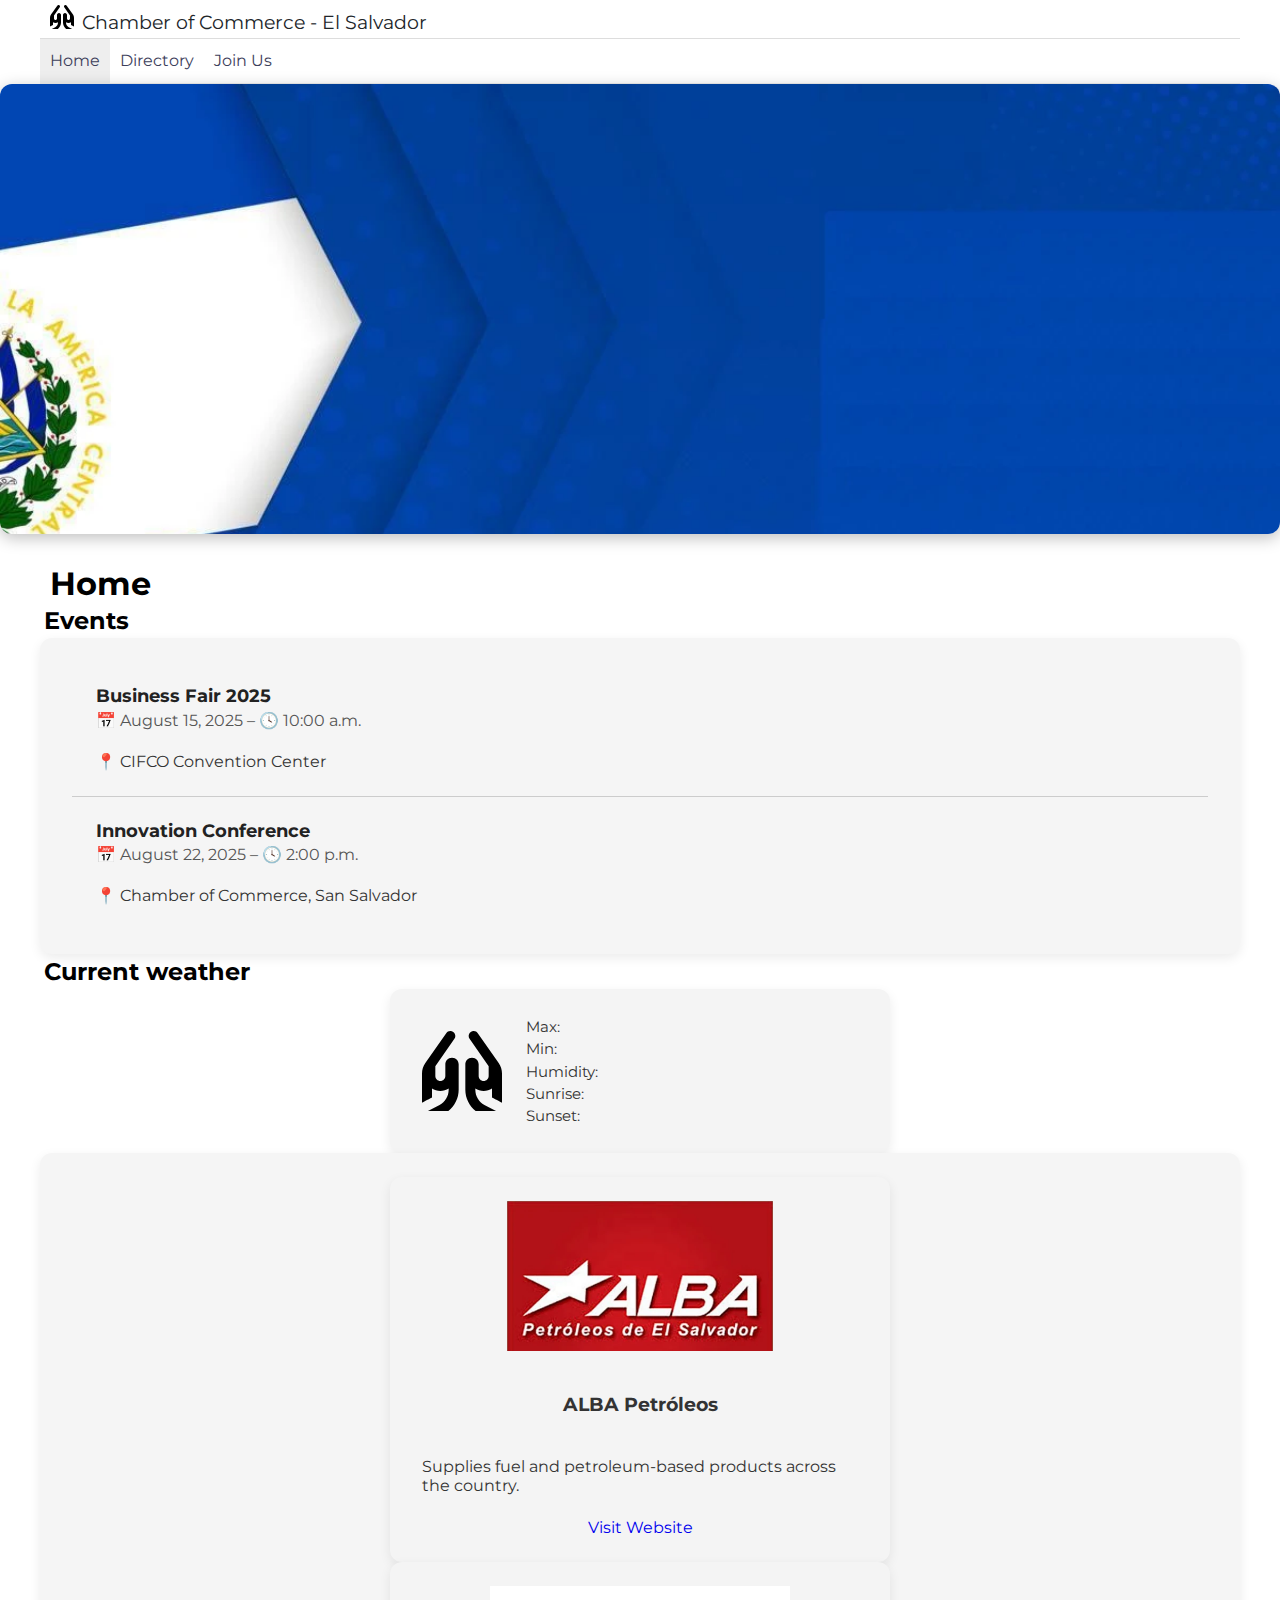
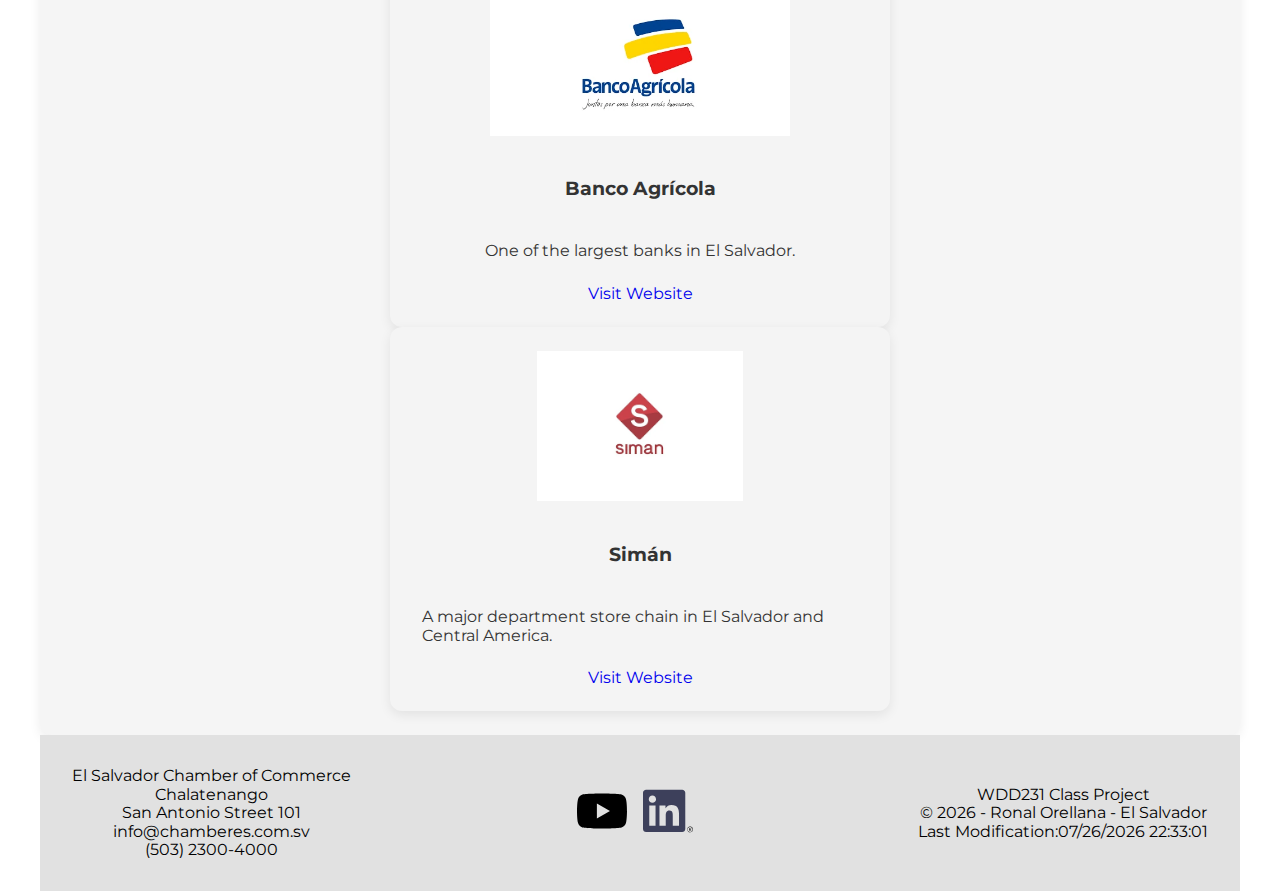
<file: chamber/index.html>
<!DOCTYPE html>
<html lang="en">

<head>
    <meta charset="UTF-8">
    <meta name="viewport" content="width=device-width, initial-scale=1.0">
    <meta property="og:title" content="El Salvador - Chamber of Commerce" />
    <meta property="og:type" content="website" />
    <meta property="og:image" content="https://rorellana-b.github.io/wdd231/chamber/images/hands.svg" />
    <meta property="og:url" content="https://rorellana-b.github.io/wdd231/chamber/directory.html" />
    <meta name="description" content="Directory Page of bussines from El Salvador, Chamber of Commerce">
    <meta name="author" content="Ronal Balmore Orellana Bonilla">
    <link rel="stylesheet" href="styles/normalice.css">
    <link rel="stylesheet" href="styles/small.css">
    <link rel="stylesheet" href="styles/large.css">
    <link rel="icon" href="images/favicon_hands.ico">
    <link rel="preconnect" href="https://fonts.googleapis.com">
    <link rel="preconnect" href="https://fonts.gstatic.com" crossorigin>
    <link href="https://fonts.googleapis.com/css2?family=Montserrat&display=swap" rel="stylesheet">
    <script defer src="scripts/navigation.js"></script>
    <script defer src="scripts/carruzel.js"></script>
    <script src="scripts/weather.js" defer></script>
    <title>Chamber of Commerce Directory Page</title>
</head>

<body>
    <header>
        <img src="images/hands.svg" alt="hands logo" class="logo" width="512" height="512">
        <span>Chamber of Commerce - El Salvador</span>
        <button id="ham-btn" class="hamburger" aria-label="Toggle Navigation"></button>
    </header>
    <nav id="nav-bar" class="navigation">
        <ul>
            <li class="current"><a href="index.html">Home</a></li>
            <li><a href="directory.html">Directory</a></li>
            <li><a href="#">Join Us</a></li>
        </ul>
    </nav>
    <div id="hero-container">
        <img src="../chamber/images/hero_1200.webp" srcset="../chamber/images/hero_480.webp 480w, 
        ../chamber/images/hero_800.webp 800w, 
        ../chamber/images/hero_1200.webp 1200w" sizes="(max-width: 480px) 480px, 
       (max-width: 800px) 800px, 
       1200px" alt="image of the flag of El Salvador" id="hero-img">
    </div>

    <main>
        <h1>Home</h1>
        <div class="grid-container">
            <div class="container">
                <h2>Events</h2>
                <ul class="event-list">
                    <li>
                        <strong>Business Fair 2025</strong><br>
                        <span>📅 August 15, 2025 – 🕓 10:00 a.m.</span><br>
                        📍 CIFCO Convention Center
                    </li>
                    <li>
                        <strong>Innovation Conference</strong><br>
                        <span>📅 August 22, 2025 – 🕓 2:00 p.m.</span><br>
                        📍 Chamber of Commerce, San Salvador
                    </li>
                </ul>
            </div>
            <div class="container">
                <h2>Current weather</h2>
                <div id="weather">
                    <img id="weather-img" src="images/hands.svg" alt="Weather icon">
                    <div>
                        <p><span id="current-temp"></span></p>
                        <p id="description-temp"></p>
                        <p>Max: <span id="high-temp"></span></p>
                        <p>Min: <span id="low-temp"></span></p>
                        <p>Humidity: <span id="humidity-temp"></span></p>
                        <p>Sunrise: <span id="sunrise-temp"></span></p>
                        <p>Sunset: <span id="sunset-temp"></span></p>
                    </div>
                </div>
            </div>
            <div class="container" id="forecast">

            </div>
        </div>
        <div id="business-container">
            <div class="carousel-container" id="carousel">
            </div>
        </div>
    </main>
    <footer>
        <div>
            <p>El Salvador Chamber of Commerce</p>
            <p>Chalatenango</p>
            <p>San Antonio Street 101</p>
            <p>info@chamberes.com.sv</p>
            <p>(503) 2300-4000</p>
        </div>
        <div class="social-icons">
            <a href="https://youtube.com" aria-label="YouTube"><img src="images/youtube.svg" alt="youtube icon"
                    width="50" height="50"></a>
            <a href="https://linkedin.com" aria-label="Likendin"><img src="images/linkedin.svg" alt="youtube icon"
                    width="50" height="50"></a>
        </div>
        <div>
            <p>WDD231 Class Project</p>
            <p id="currentyear"></p>
            <p id="lastModified">mmm</p>
        </div>
    </footer>
</body>

</html>
</file>
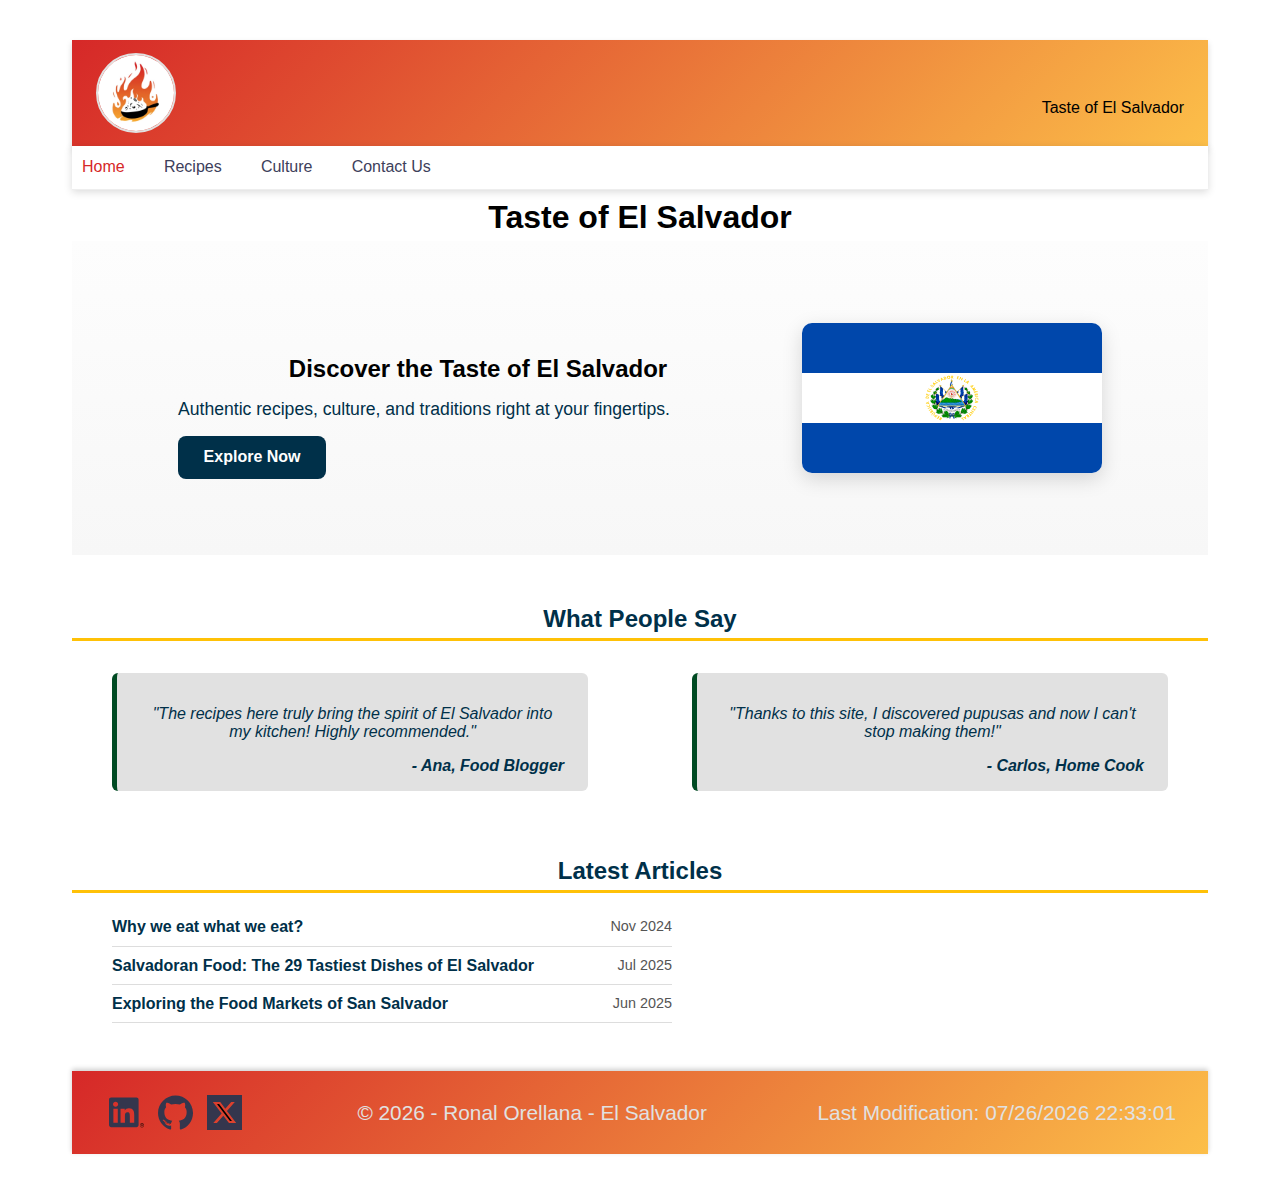
<file: finalproject/index.html>
<!DOCTYPE html>
<html lang="en">

<head>
    <meta charset="UTF-8">
    <meta property="og:title" content="Taste of El Salvador Web Site - Final Project" />
    <meta property="og:type" content="website" />
    <meta property="og:description" content="Taste of El Salvador Web Site - Final Project" />
    <meta property="og:url" content="https://ronalbalmoreorellanabonilla.github.io/wdd231/finalproject/index.html" />
    <meta property="og:image"
        content="https://ronalbalmoreorellanabonilla.github.io/wdd231/finalproject/images/food.png" />
    <meta name="viewport" content="width=device-width, initial-scale=1.0">
    <meta name="description" content="Taste of El Salvador Web Site - Final Project">
    <meta name="author" content="Ronal Balmore Orellana Bonilla">
    <link rel="preconnect" href="https://fonts.googleapis.com">
    <link rel="preconnect" href="https://fonts.gstatic.com" crossorigin>
    <link href="https://fonts.googleapis.com/css2?family=Montserrat&family=Pacifico&display=swap" rel="stylesheet">
    <link rel="icon" href="images/favicon_hands.ico">
    <link rel="stylesheet" href="styles/small.css">
    <link rel="stylesheet" href="styles/large.css">
    <script defer src="scripts/navigation.js"></script>
    <title>Taste of El Salvador Web Site - Final Project</title>
</head>

<body>
    <header>
        <img src="images/logo.webp" alt="taste logo" class="logo" width="812" height="812" loading="lazy">
        <p>Taste of El Salvador</p>
        <nav id="nav-bar" class="navigation">
            <ul>
                <li class="current"><a href="index.html">Home</a></li>
                <li><a href="recipe.html">Recipes</a></li>
                <li><a href="culture.html">Culture</a></li>
                <li><a href="contactus.html">Contact Us</a></li>
            </ul>
        </nav>
        <button id="ham-btn" class="hamburger" aria-label="Toggle Navigation"></button>
    </header>
    <main>
        <h1>Taste of El Salvador</h1>
        <section class="hero">
            <div class="hero-content">
                <h2>Discover the Taste of El Salvador</h2>
                <p>Authentic recipes, culture, and traditions right at your fingertips.</p>
                <a href="culture.html" class="btn">Explore Now</a>
            </div>
            <img src="images/salvadorean_flag.svg" alt="Salvadoran flag" class="hero-img" width="175" height="150" loading="lazy">
        </section>
        <section id="testimonials" class="section">
            <h2>What People Say</h2>
            <div class="testimonial-cards">
                <blockquote>
                    <p>"The recipes here truly bring the spirit of El Salvador into my kitchen! Highly recommended."</p>
                    <cite>- Ana, Food Blogger</cite>
                </blockquote>
                <blockquote>
                    <p>"Thanks to this site, I discovered pupusas and now I can't stop making them!"</p>
                    <cite>- Carlos, Home Cook</cite>
                </blockquote>
            </div>
        </section>
        <section id="blog" class="section">
            <h2>Latest Articles</h2>
            <ul class="blog-list">
                <li>
                    <a
                        href="https://www.elsalvador.com/entretenimiento/cultura/gastronomia-comida-salvadorena-tipica-historia/1181405/2024/">Why
                        we eat what we eat?</a>
                    <span>Nov 2024</span>
                </li>
                <li>
                    <a href="https://blog.amigofoods.com/index.php/salvadoran-food/salvadoran-food/">Salvadoran Food:
                        The 29 Tastiest Dishes of El Salvador</a>
                    <span>Jul 2025</span>
                </li>
                <li>
                    <a href="https://www.frommers.com/destinations/el-salvador/the-best-markets/">Exploring the Food
                        Markets of San Salvador</a>
                    <span>Jun 2025</span>
                </li>
            </ul>
        </section>
    </main>
    <footer>
        <div class="social">
            <a href="https://www.linkedin.com/feed/?trk=guest_homepage-basic_google-one-tap-submit" target="_blank"><img
                    src="images/linkedin.svg" alt="linkedin" width="16" height="16" loading="lazy"></a>
            <a href="https://github.com/rorellana-b/wdd231" target="_blank"><img src="images/github.svg"
                    alt="github logo" width="16" height="16" loading="lazy"></a>
            <a href="https://x.com/RonalOr64040730" target="_blank"><img src="images/twitter.svg" alt="twitter"
                    width="16" height="16" loading="lazy"></a>
        </div>
        <p id="currentyear"></p>
        <p id="lastModified"></p>
    </footer>
</body>

</html>
</file>
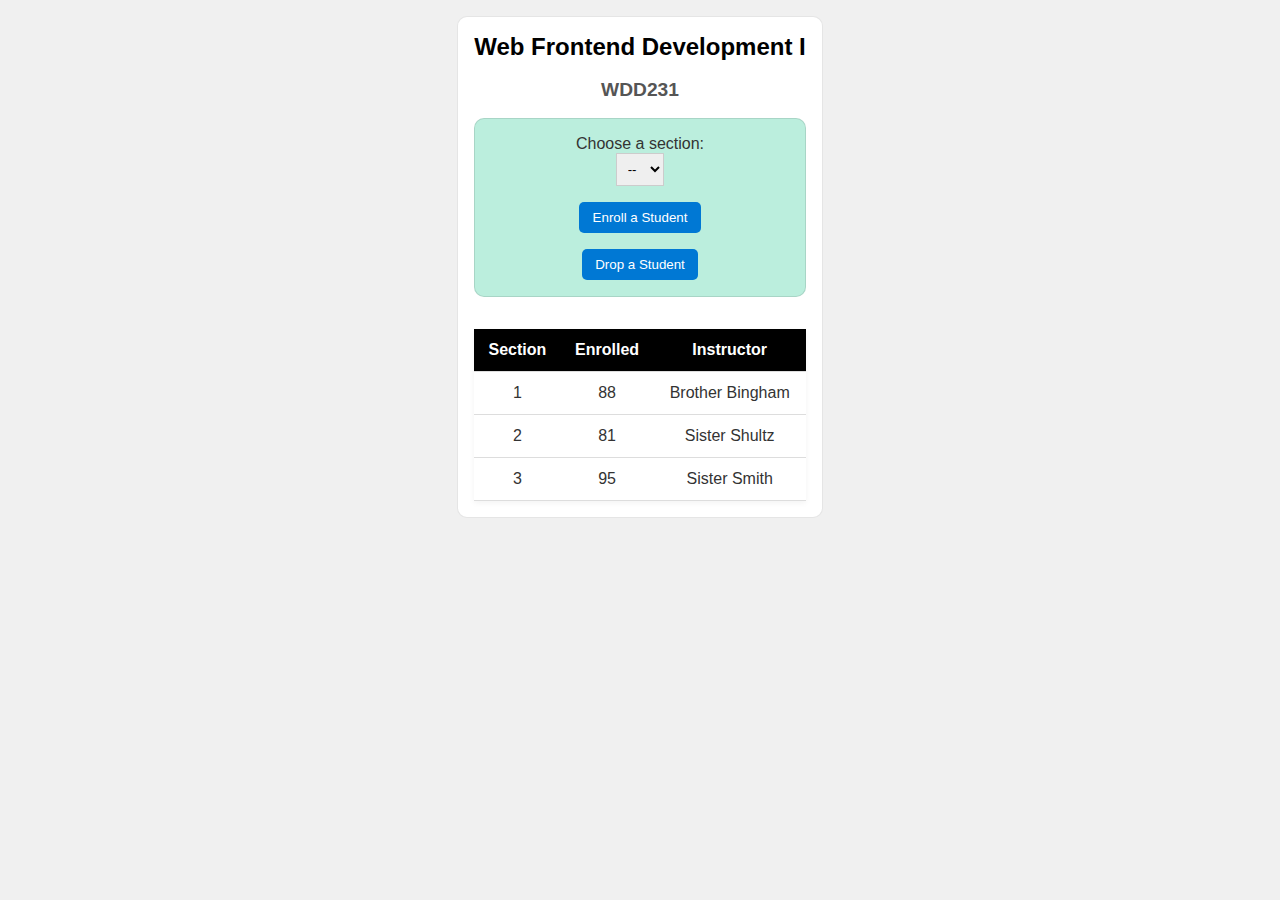
<file: modules.html>
<!DOCTYPE html>
<html lang="en">

<head>
    <meta charset="UTF-8">
    <meta name="viewport" content="width=device-width, initial-scale=1.0">
    <title>Modules Example: Course and Sections</title>
    <link rel="stylesheet" href="styles/modules.css">
    <script type="module" src="scripts/modules.mjs"></script>
</head>

<body>
    <main>
        <h1 id="courseName"></h1>
        <h2 id="courseCode"></h2>

        <div id="enrollment">
            <p>Choose a section:</p>
            <select id="sectionNumber">
                <option value="0" disabled selected>--</option>
            </select>
            <button id="enrollStudent">Enroll a Student</button>
            <button id="dropStudent">Drop a Student</button>
        </div>

        <table>
            <thead>
                <tr>
                    <th>Section</th>
                    <th>Enrolled</th>
                    <th>Instructor</th>
                </tr>
            </thead>
            <tbody id="sections"></tbody>
        </table>
    </main>
</body>

</html>
</file>
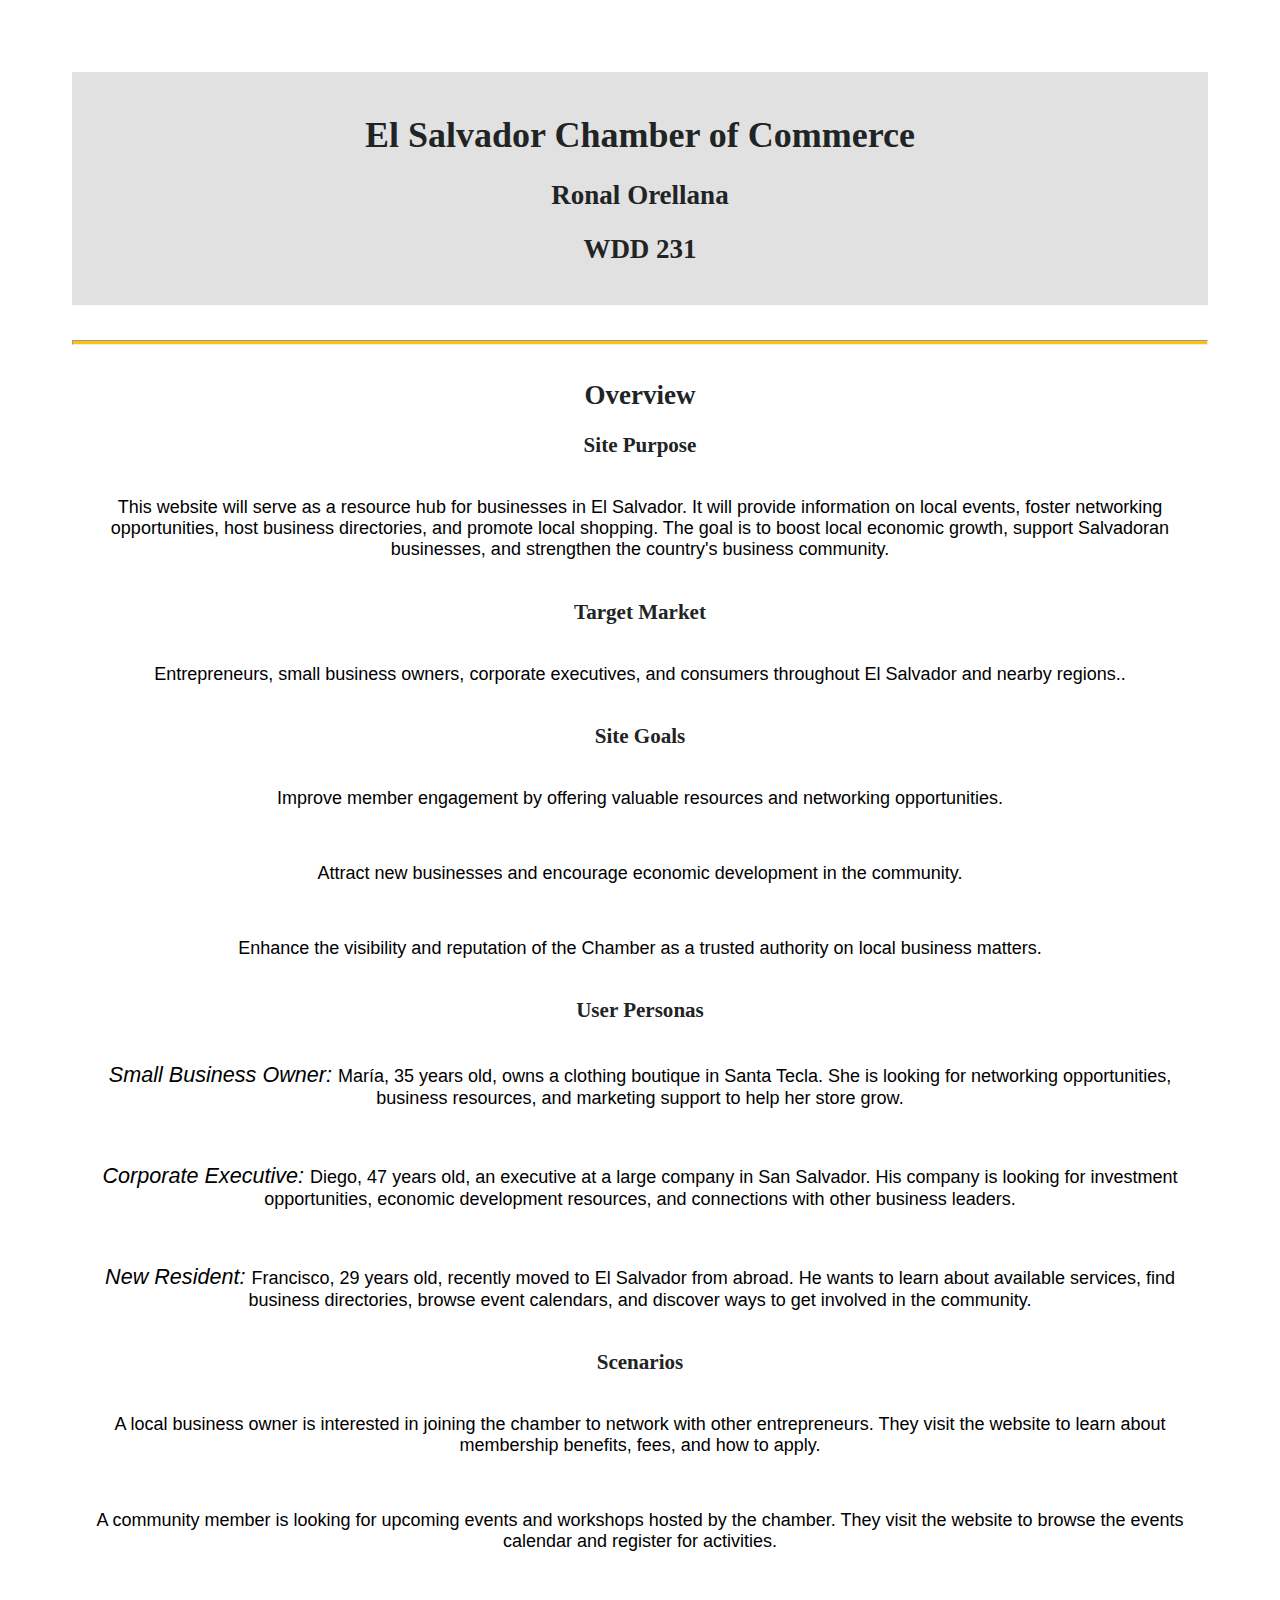
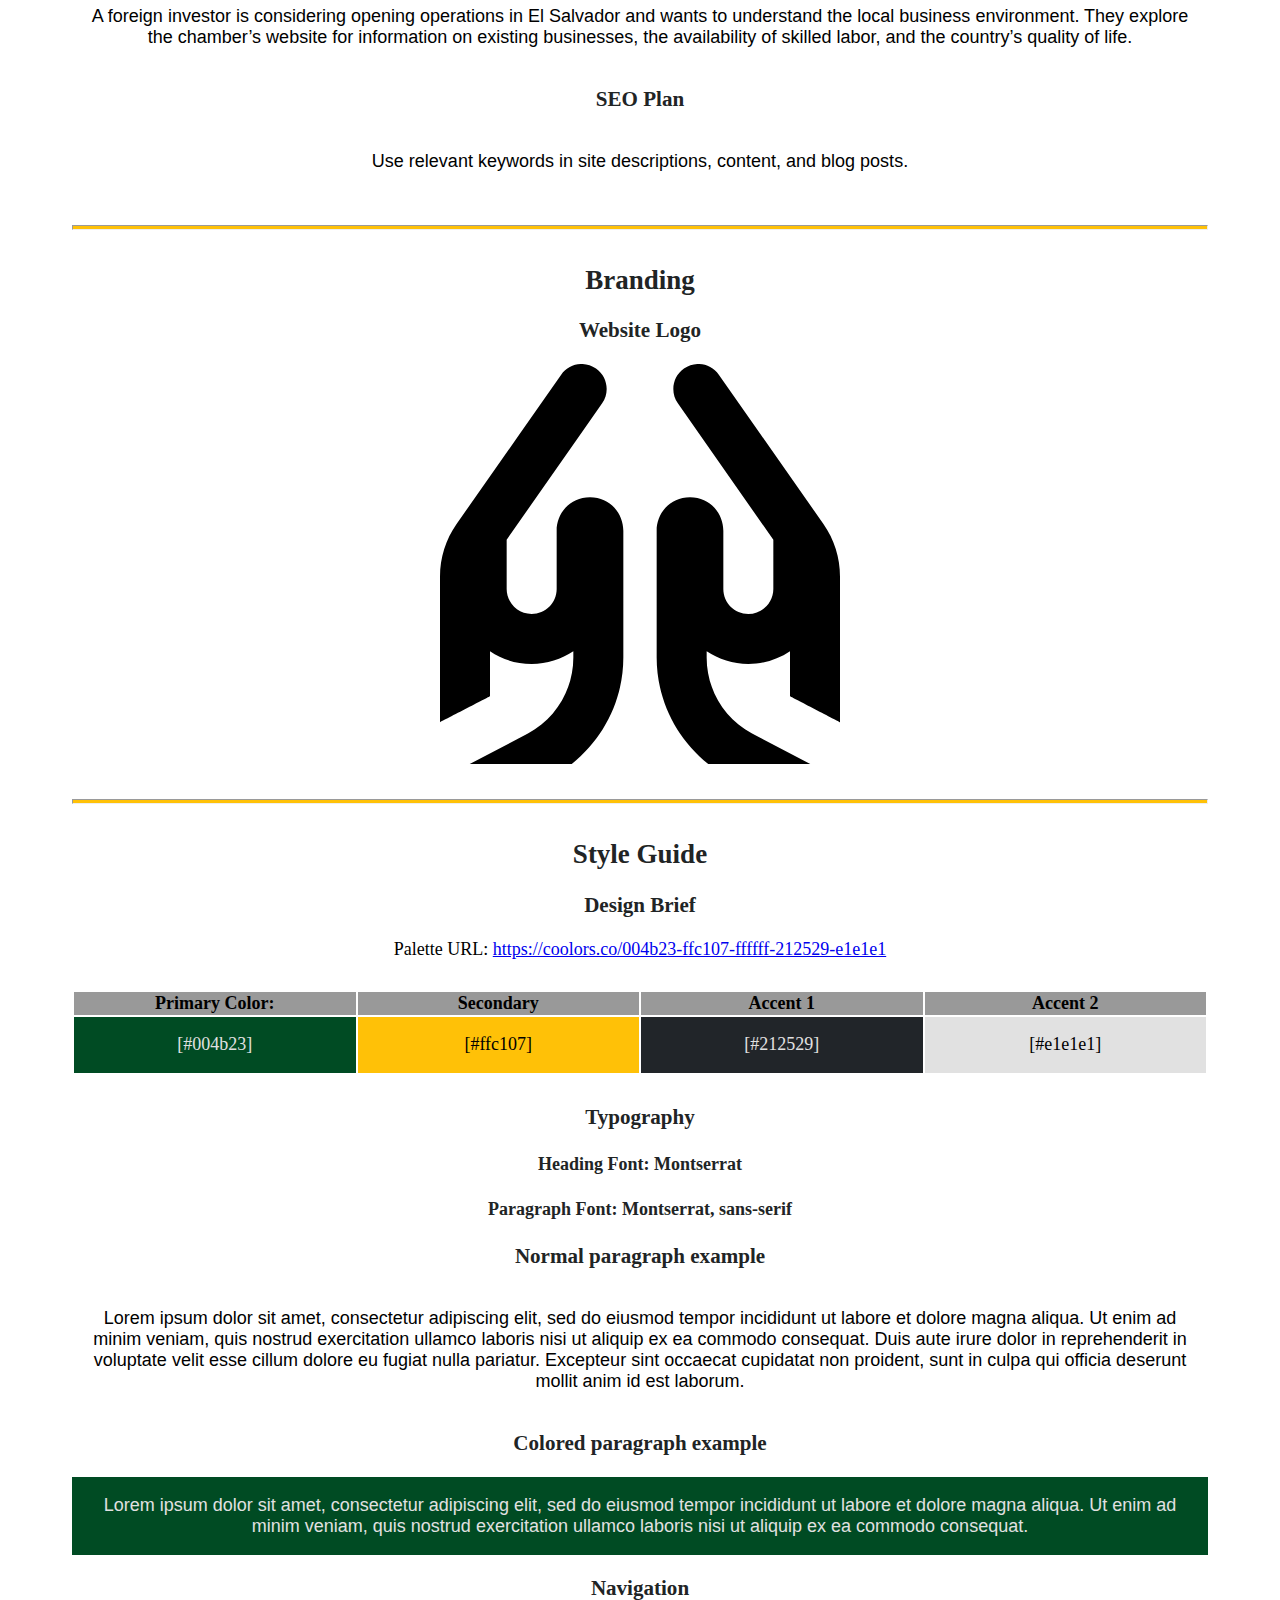
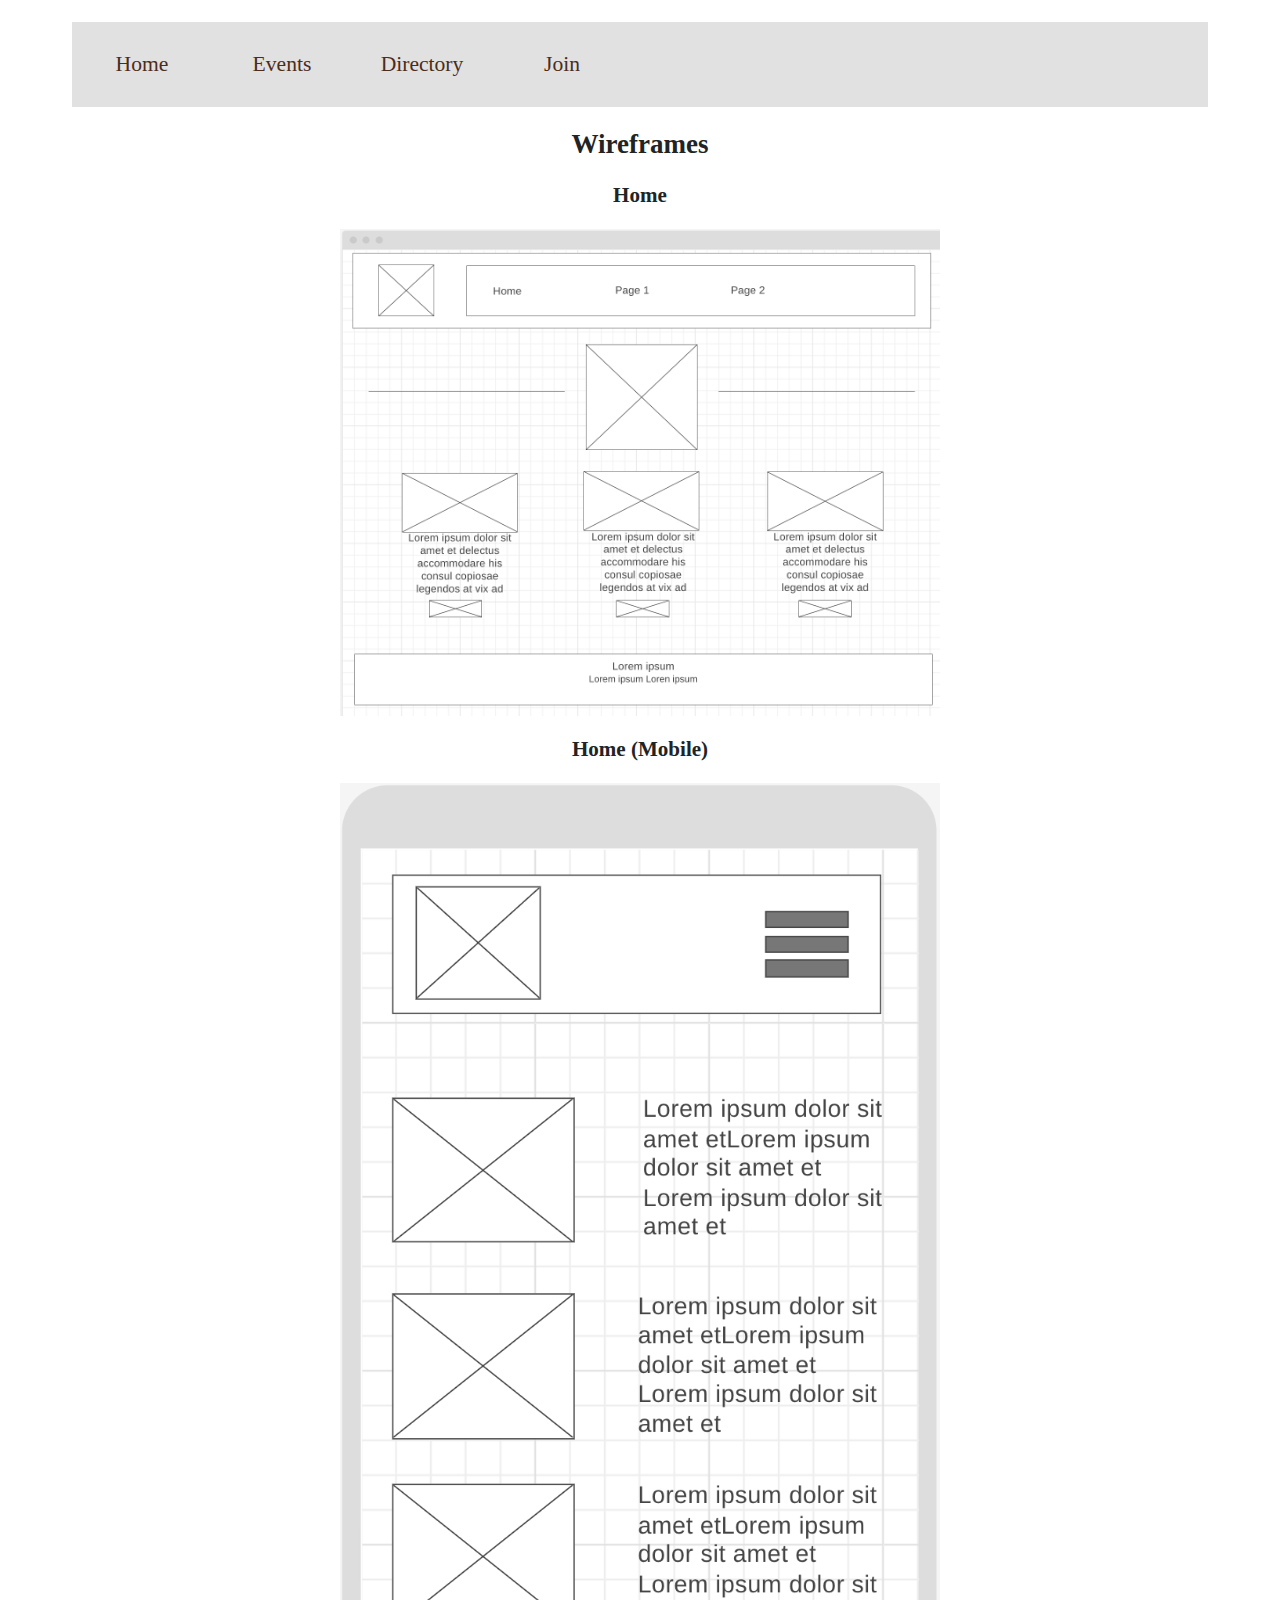
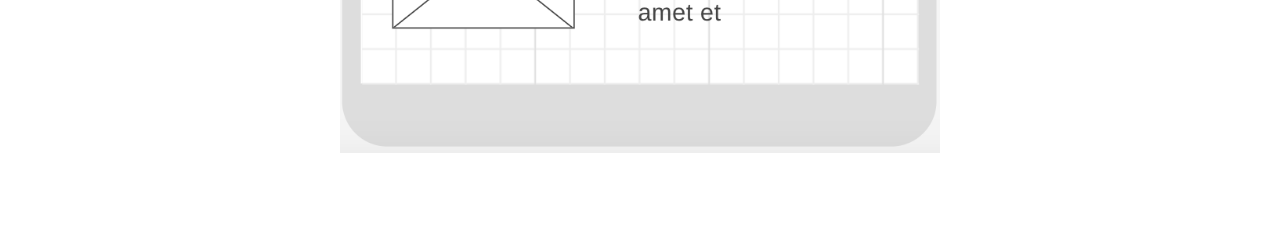
<file: site-plan.html>
<!DOCTYPE html>
<html lang="en">

<head>
    <meta charset="UTF-8">
    <meta name="viewport" content="width=device-width, initial-scale=1.0">
    <title>Ronal Orellana - WDD 231 - Web Frontend Development I</title>
    <meta name="description" content="Site Plan for WDD 231 Course by Ronal Orellana">
    <meta name="Author" content="Ronal Balmore Orellana Bonilla">
    <link rel="stylesheet" href="styles/site-plan.css">
    <link rel="preconnect" href="https://fonts.googleapis.com">
    <link rel="preconnect" href="https://fonts.gstatic.com" crossorigin>
    <link href="https://fonts.googleapis.com/css2?family=Montserrat&display=swap" rel="stylesheet">
</head>

<body>
    <header>
        <h1>El Salvador Chamber of Commerce</h1>
        <h2>Ronal Orellana</h2>
        <h2>WDD 231</h2>
    </header>
    <main>
        <hr>
        <h2>Overview</h2>
        <h3>Site Purpose</h3>
        <p>This website will serve as a resource hub for businesses in El Salvador. It will provide information on local
            events, foster networking opportunities, host business directories, and promote local shopping. The goal is
            to boost local economic growth, support Salvadoran businesses, and strengthen the country's business
            community.</p>

        <h3>Target Market</h3>
        <p>Entrepreneurs, small business owners, corporate executives, and consumers throughout El Salvador and nearby
            regions..</p>

        <h3>Site Goals</h3>
        <p>Improve member engagement by offering valuable resources and networking opportunities.</p>
        <p>Attract new businesses and encourage economic development in the community.</p>
        <p>Enhance the visibility and reputation of the Chamber as a trusted authority on local business matters.</p>


        <h3>User Personas</h3>
        <p><span>Small Business Owner: </span>María, 35 years old, owns a clothing boutique in Santa Tecla. She is
            looking
            for networking opportunities, business resources, and marketing support to help her store grow.</p>
        <p><span>Corporate Executive: </span>Diego, 47 years old, an executive at a large company in San Salvador. His
            company is looking for investment opportunities, economic development resources, and connections with other
            business leaders.</p>
        <p><span>New Resident: </span>Francisco, 29 years old, recently moved to El Salvador from abroad. He wants to
            learn about available services, find business directories, browse event calendars, and discover ways to get
            involved in the community.</p>


        <h3>Scenarios</h3>
        <p>A local business owner is interested in joining the chamber to network with other entrepreneurs. They visit
            the website to learn about membership benefits, fees, and how to apply.</p>
        <p>A community member is looking for upcoming events and workshops hosted by the chamber. They visit the website
            to browse the events calendar and register for activities.</p>
        <p>A foreign investor is considering opening operations in El Salvador and wants to understand the local
            business environment. They explore the chamber’s website for information on existing businesses, the
            availability of skilled labor, and the country’s quality of life.</p>

        <h3>SEO Plan</h3>
        <p>Use relevant keywords in site descriptions, content, and blog posts.</p>


        <hr>
        <h2>Branding</h2>
        <h3>Website Logo</h3>
        <img id="logo" src="images/hands.svg" alt="Logo image">
        <hr>
        <h2>
            Style Guide
        </h2>

        <h3>
            Design Brief
        </h3>

        Palette URL: <a href="https://coolors.co/004b23-ffc107-ffffff-212529-e1e1e1"
            target="_blank">https://coolors.co/004b23-ffc107-ffffff-212529-e1e1e1</a>

        <table class="colors">
            <tr>
                <th>Primary Color:</th>
                <th>Secondary</th>
                <th>Accent 1</th>
                <th>Accent 2</th>
            </tr>

            <tr>
                <td class="primary">[#004b23]</td>
                <td class="secondary">[#ffc107]</td>
                <td class="accent1">[#212529]</td>
                <td class="accent2">[#e1e1e1]</td>
            </tr>
        </table>

        <h3>
            Typography
        </h3>
        <h4>
            Heading Font: Montserrat
        </h4>
        <h4>
            Paragraph Font: Montserrat, sans-serif
        </h4>
        <h3>
            Normal paragraph example
        </h3>
        <p>
            Lorem ipsum dolor sit amet, consectetur adipiscing elit, sed do eiusmod tempor incididunt ut labore et
            dolore magna aliqua. Ut enim ad minim veniam, quis nostrud exercitation ullamco laboris nisi ut aliquip ex
            ea commodo consequat. Duis aute irure dolor in reprehenderit in voluptate velit esse cillum dolore eu fugiat
            nulla pariatur. Excepteur sint occaecat cupidatat non proident, sunt in culpa qui officia deserunt mollit
            anim id est laborum.
        </p>
        <h3>
            Colored paragraph example
        </h3>
        <p class="colored">
            Lorem ipsum dolor sit amet, consectetur adipiscing elit, sed do eiusmod tempor incididunt ut labore et
            dolore magna aliqua. Ut enim ad minim veniam, quis nostrud exercitation ullamco laboris nisi ut aliquip ex
            ea commodo consequat.
        </p>
        <h3>
            Navigation
        </h3>
        <nav>
            <a href="#">Home</a>
            <a href="#">Events</a>
            <a href="#">Directory</a>
            <a href="#">Join</a>
        </nav>
        <h2>
            Wireframes
        </h2>

        <h3>Home</h3>

        <img src="images/wframe-web.png" alt="home page wireframe">

        <h3>Home (Mobile)</h3>
        <img src="images/wireframe-phone.png" alt="page 2 wireframe">
    </main>
</body>


</html>
</file>
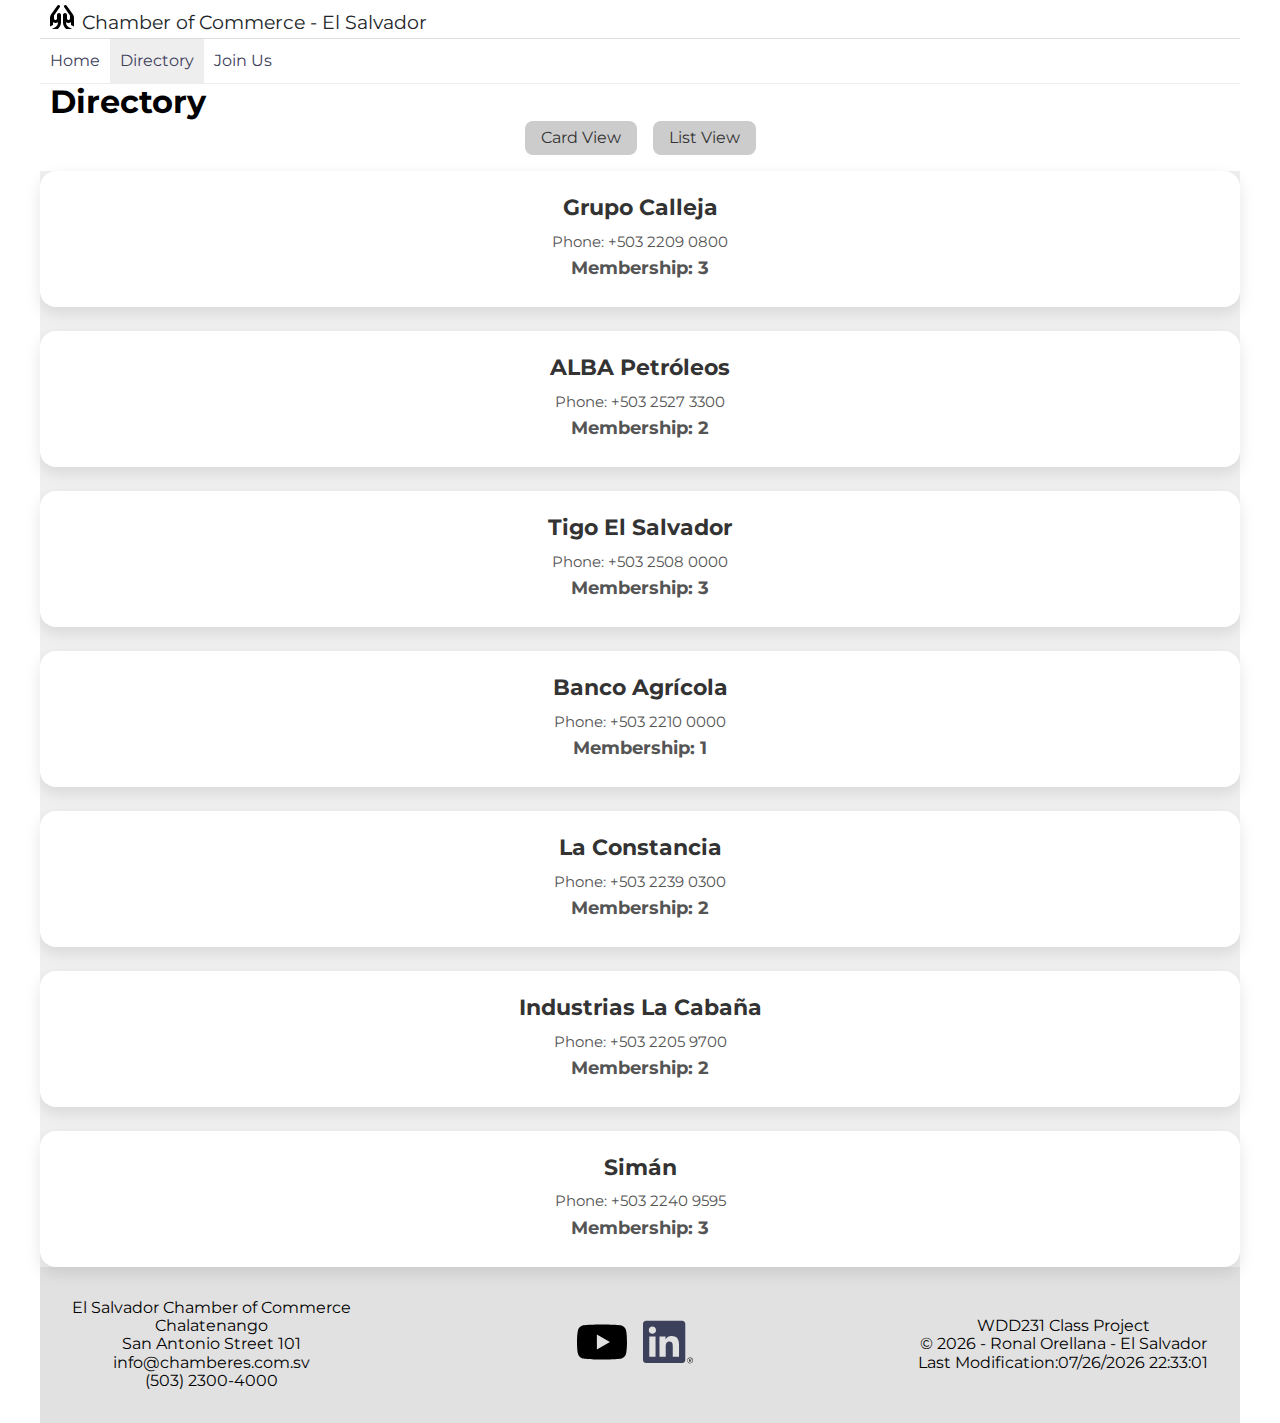
<file: chamber/directory.html>
<!DOCTYPE html>
<html lang="en">

<head>
    <meta charset="UTF-8">
    <meta name="viewport" content="width=device-width, initial-scale=1.0">
    <meta property="og:title" content="El Salvador - Chamber of Commerce" />
    <meta property="og:type" content="website" />
    <meta property="og:image" content="https://rorellana-b.github.io/wdd231/chamber/images/hands.svg" />
    <meta property="og:url" content="https://rorellana-b.github.io/wdd231/chamber/directory.html" />
    <meta name="description" content="Directory Page of Chamber of Commerce in El Salvador">
    <meta name="author" content="Ronal Balmore Orellana Bonilla">
    <link rel="stylesheet" href="styles/normalice.css">
    <link rel="stylesheet" href="styles/small.css">
    <link rel="stylesheet" href="styles/large.css">
    <link rel="icon" href="images/favicon_hands.ico">
    <link rel="preconnect" href="https://fonts.googleapis.com">
    <link rel="preconnect" href="https://fonts.gstatic.com" crossorigin>
    <link href="https://fonts.googleapis.com/css2?family=Montserrat&display=swap" rel="stylesheet">
    <script defer src="scripts/directory.js"></script>
    <script defer src="scripts/navigation.js"></script>
    <title>Chamber of Commerce Directory Page</title>
</head>

<body>
    <header>
        <img src="images/hands.svg" alt="hands logo" class="logo" width="512" height="512">
        <span>Chamber of Commerce - El Salvador</span>
        <button id="ham-btn" class="hamburger" aria-label="Toggle Navigation"></button>
    </header>
    <nav id="nav-bar" class="navigation">
        <ul>
            <li><a href="../index.html">Home</a></li>
            <li class="current"><a href="directory.html">Directory</a></li>
            <li><a href="#">Join Us</a></li>
        </ul>
    </nav>
    <main>
        <h1>Directory</h1>
        <div class="toggle-view">
            <button id="cardViewBtn">Card View</button>
            <button id="listViewBtn">List View</button>
        </div>
        <div class="business-container">

        </div>
    </main>
    <footer>
        <div>
            <p>El Salvador Chamber of Commerce</p>
            <p>Chalatenango</p>
            <p>San Antonio Street 101</p>
            <p>info@chamberes.com.sv</p>
            <p>(503) 2300-4000</p>
        </div>
        <div class="social-icons">
            <a href="https://youtube.com" aria-label="YouTube"><img src="images/youtube.svg" alt="youtube icon"
                    width="50" height="50"></a>
            <a href="https://linkedin.com" aria-label="Likendin"><img src="images/linkedin.svg" alt="youtube icon"
                    width="50" height="50"></a>
        </div>
        <div>
            <p>WDD231 Class Project</p>
            <p id="currentyear"></p>
            <p id="lastModified">mmm</p>
        </div>
    </footer>
</body>

</html>
</file>
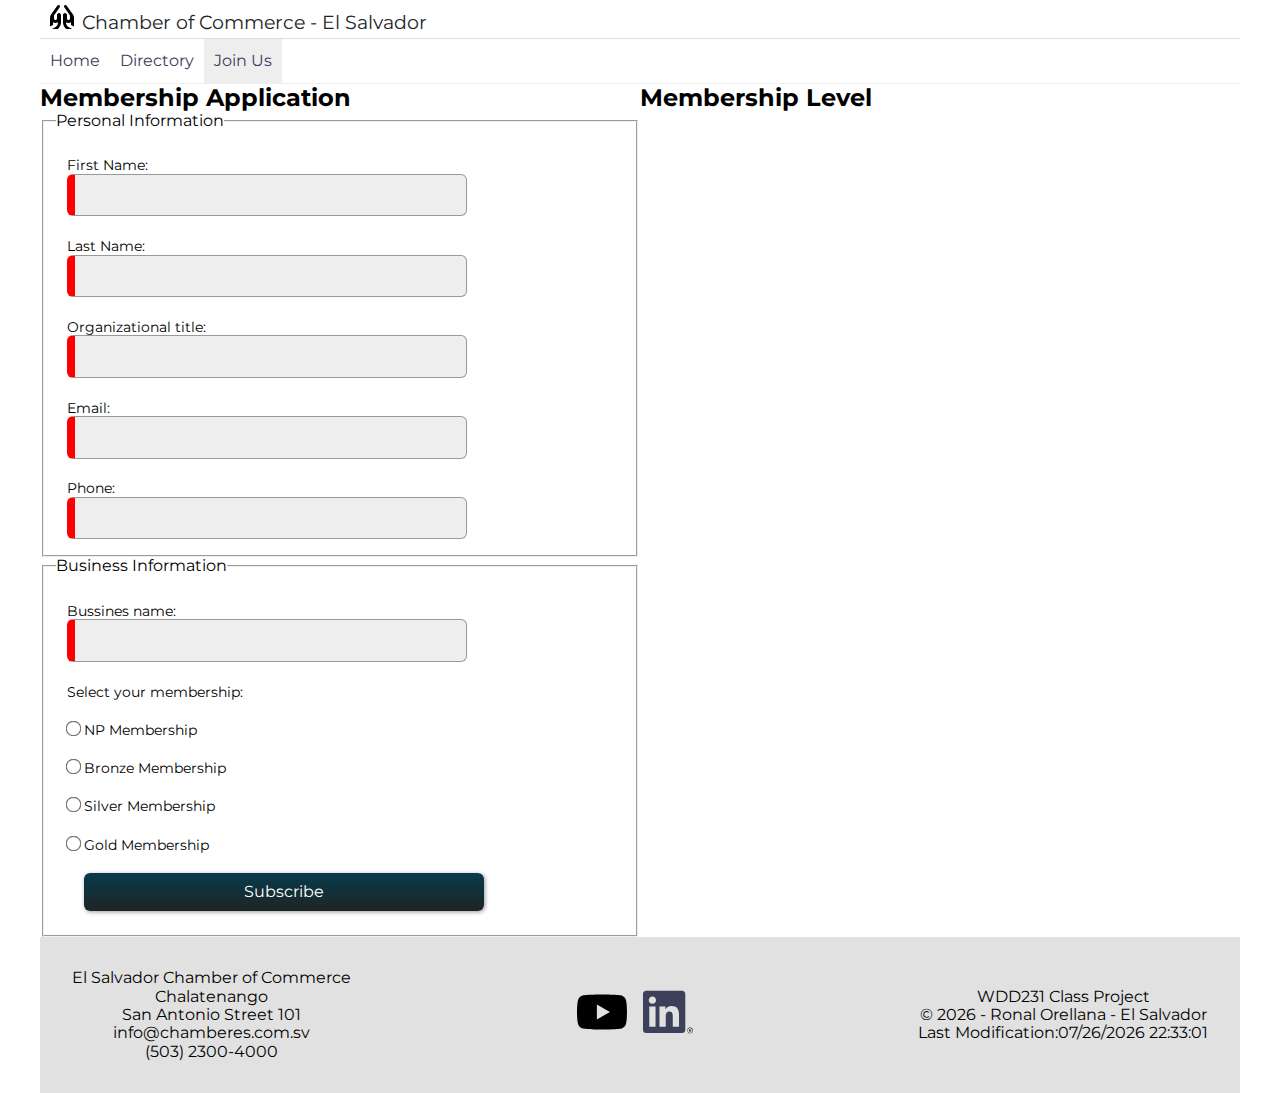
<file: chamber/join.html>
<!DOCTYPE html>
<html lang="en">

<head>
    <meta charset="UTF-8">
    <meta name="viewport" content="width=device-width, initial-scale=1.0">
    <meta property="og:title" content="El Salvador - Chamber of Commerce" />
    <meta property="og:type" content="website" />
    <meta property="og:image" content="https://rorellana-b.github.io/wdd231/chamber/images/hands.svg" />
    <meta property="og:url" content="https://rorellana-b.github.io/wdd231/chamber/directory.html" />
    <meta name="description" content="Directory Page of bussines from El Salvador, Chamber of Commerce">
    <meta name="author" content="Ronal Balmore Orellana Bonilla">
    <link rel="stylesheet" href="styles/normalice.css">
    <link rel="stylesheet" href="styles/small.css">
    <link rel="stylesheet" href="styles/large.css">
    <link rel="stylesheet" href="styles/form.css">
    <link rel="icon" href="images/favicon_hands.ico">
    <link rel="preconnect" href="https://fonts.googleapis.com">
    <link rel="preconnect" href="https://fonts.gstatic.com" crossorigin>
    <link href="https://fonts.googleapis.com/css2?family=Montserrat&display=swap" rel="stylesheet">
    <script defer src="scripts/navigation.js"></script>
    <script defer src="scripts/form.js"></script>
    <title>Chamber of Commerce Join us page</title>
</head>

<body>
    <header>
        <img src="images/hands.svg" alt="hands logo" class="logo" width="512" height="512">
        <span>Chamber of Commerce - El Salvador</span>
        <button id="ham-btn" class="hamburger" aria-label="Toggle Navigation"></button>
    </header>
    <nav id="nav-bar" class="navigation">
        <ul>
            <li><a href="index.html">Home</a></li>
            <li><a href="directory.html">Directory</a></li>
            <li class="current"><a href="join.html">Join Us</a></li>
        </ul>
    </nav>
    <main>
        <form action="thanks.html" class="wf1" method="get" autocomplete="on">
            <h2>Membership Application</h2>
            <fieldset>
                <legend>Personal Information</legend>
                <label>First Name: <input type="text" name="username" id="username" autocomplete="given-name"
                        required></label>
                <label>Last Name: <input type="text" name="userlastname" id="userlastname" autocomplete="family-name"
                        required></label>
                <label>Organizational title: <input type="text" name="organization" id="organization"
                        autocomplete="organization-title" pattern="[A-Za-z\s\-]{7,}" required></label>
                <label>Email: <input type="email" name="email" id="userEmail" autocomplete="email"
                        title="Please enter a valid email address" required></label>
                <label>Phone: <input type="tel" name="phone" id="userPhone" title="Please enter a Phone number"
                        required></label>
            </fieldset>
            <fieldset>
                <legend>Business Information</legend>
                <label>Bussines name: <input type="text" name="businessName" id="businessName"
                        autocomplete="organization" required></label>
                <label>Select your membership:</label>
                <label class="radio-label">
                    <input type="radio" name="membership" value="np" required>
                    <span>NP Membership</span>
                </label>

                <label class="radio-label">
                    <input type="radio" name="membership" value="bronze">
                    <span>Bronze Membership</span>
                </label>

                <label class="radio-label">
                    <input type="radio" name="membership" value="silver">
                    <span>Silver Membership</span>
                </label>

                <label class="radio-label">
                    <input type="radio" name="membership" value="gold">
                    <span>Gold Membership</span>
                </label>
                <input type="hidden" name="timestamp" id="timestamp">
                <input type="submit" value="Subscribe">
            </fieldset>
        </form>
        <div id="membership-container">
            <h2>Membership Level</h2>
            <div class="membership-level">
                <h3>Non Profit Membership Level</h3>
                <button class="bt_learn" data-level="Non Profit">Learn More</button>
            </div>

            <div class="membership-level">
                <h3>Bronze Membership Level</h3>
                <button class="bt_learn" data-level="Bronze">Learn More</button>
            </div>

            <div class="membership-level">
                <h3>Silver Membership Level</h3>
                <button class="bt_learn" data-level="Silver">Learn More</button>
            </div>

            <div class="membership-level">
                <h3>Gold Membership Level</h3>
                <button class="bt_learn" data-level="Gold">Learn More</button>
            </div>
        </div>
        <!-- Modal Dialog -->
        <dialog id="open-details"></dialog>
    </main>
    <footer>
        <div>
            <p>El Salvador Chamber of Commerce</p>
            <p>Chalatenango</p>
            <p>San Antonio Street 101</p>
            <p>info@chamberes.com.sv</p>
            <p>(503) 2300-4000</p>
        </div>
        <div class="social-icons">
            <a href="https://youtube.com" aria-label="YouTube"><img src="images/youtube.svg" alt="youtube icon"
                    width="50" height="50"></a>
            <a href="https://linkedin.com" aria-label="Likendin"><img src="images/linkedin.svg" alt="youtube icon"
                    width="50" height="50"></a>
        </div>
        <div>
            <p>WDD231 Class Project</p>
            <p id="currentyear"></p>
            <p id="lastModified">mmm</p>
        </div>
    </footer>
</body>

</html>
</file>
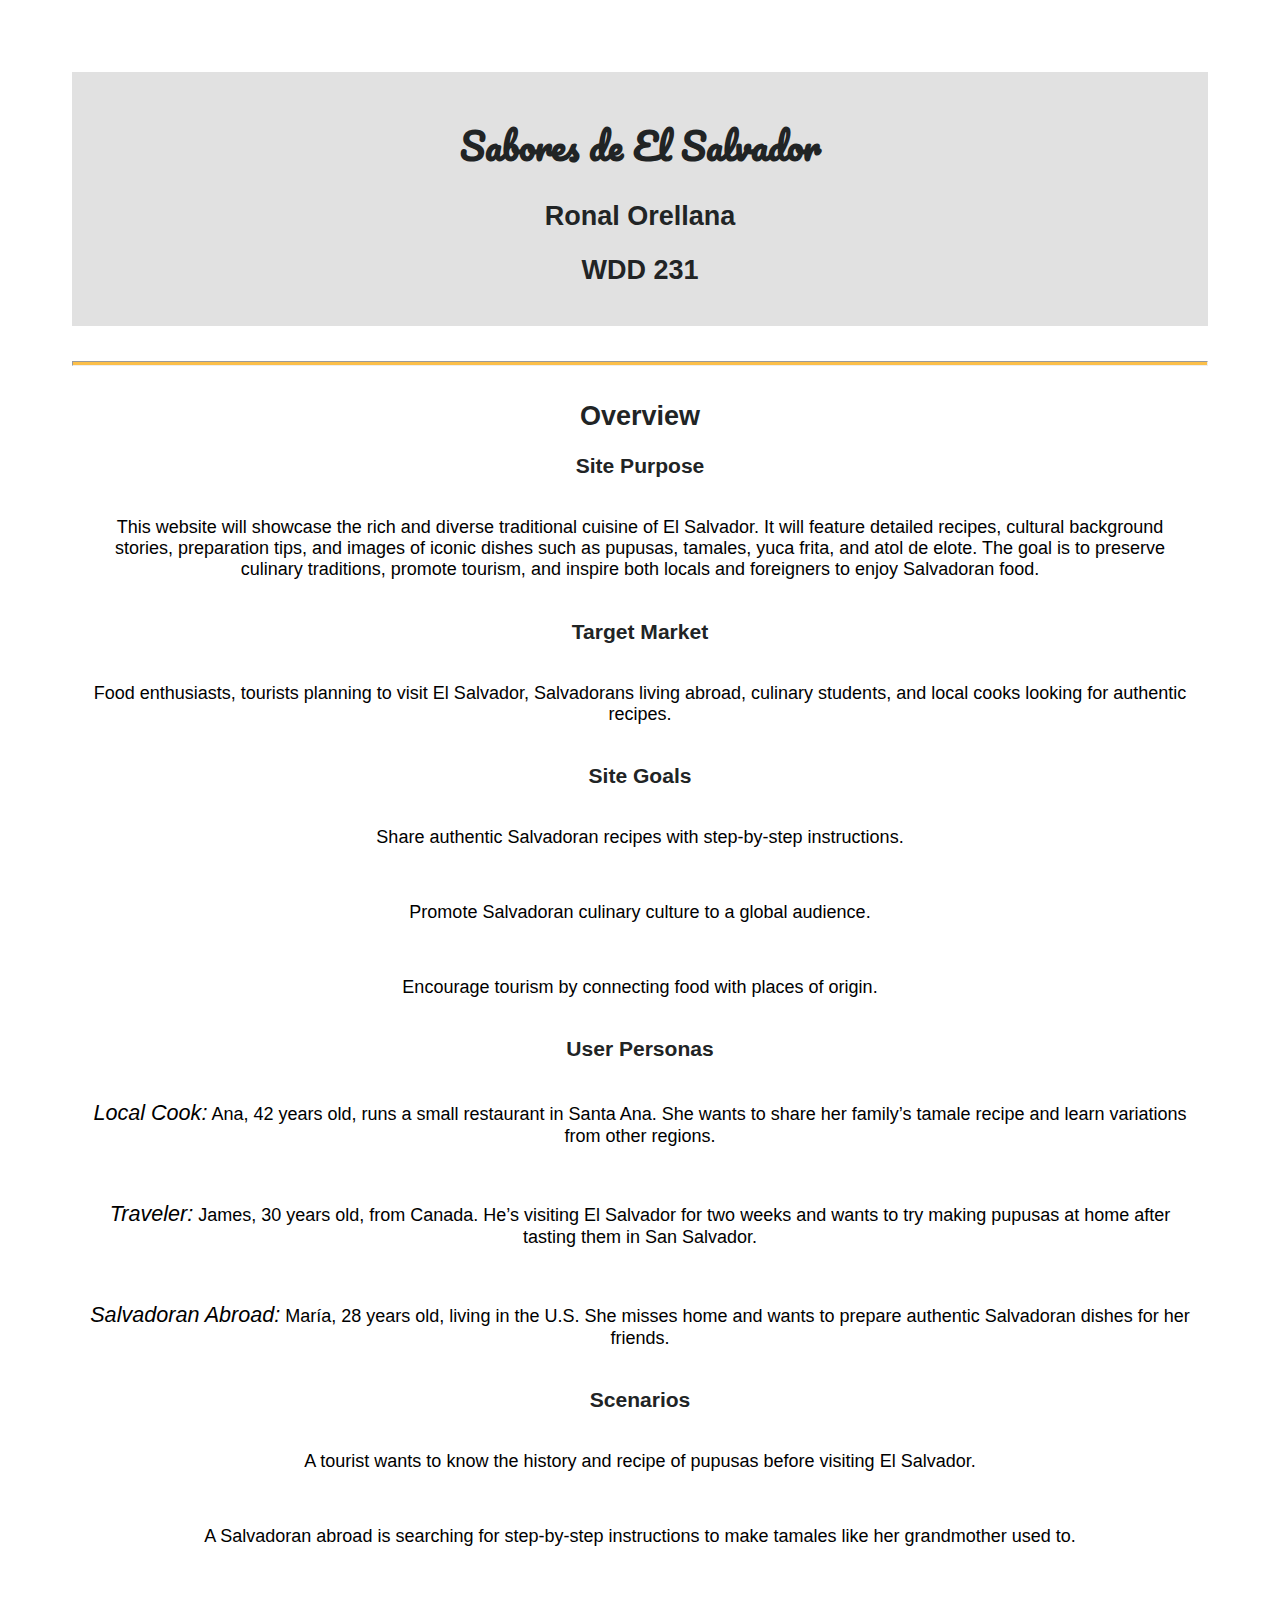
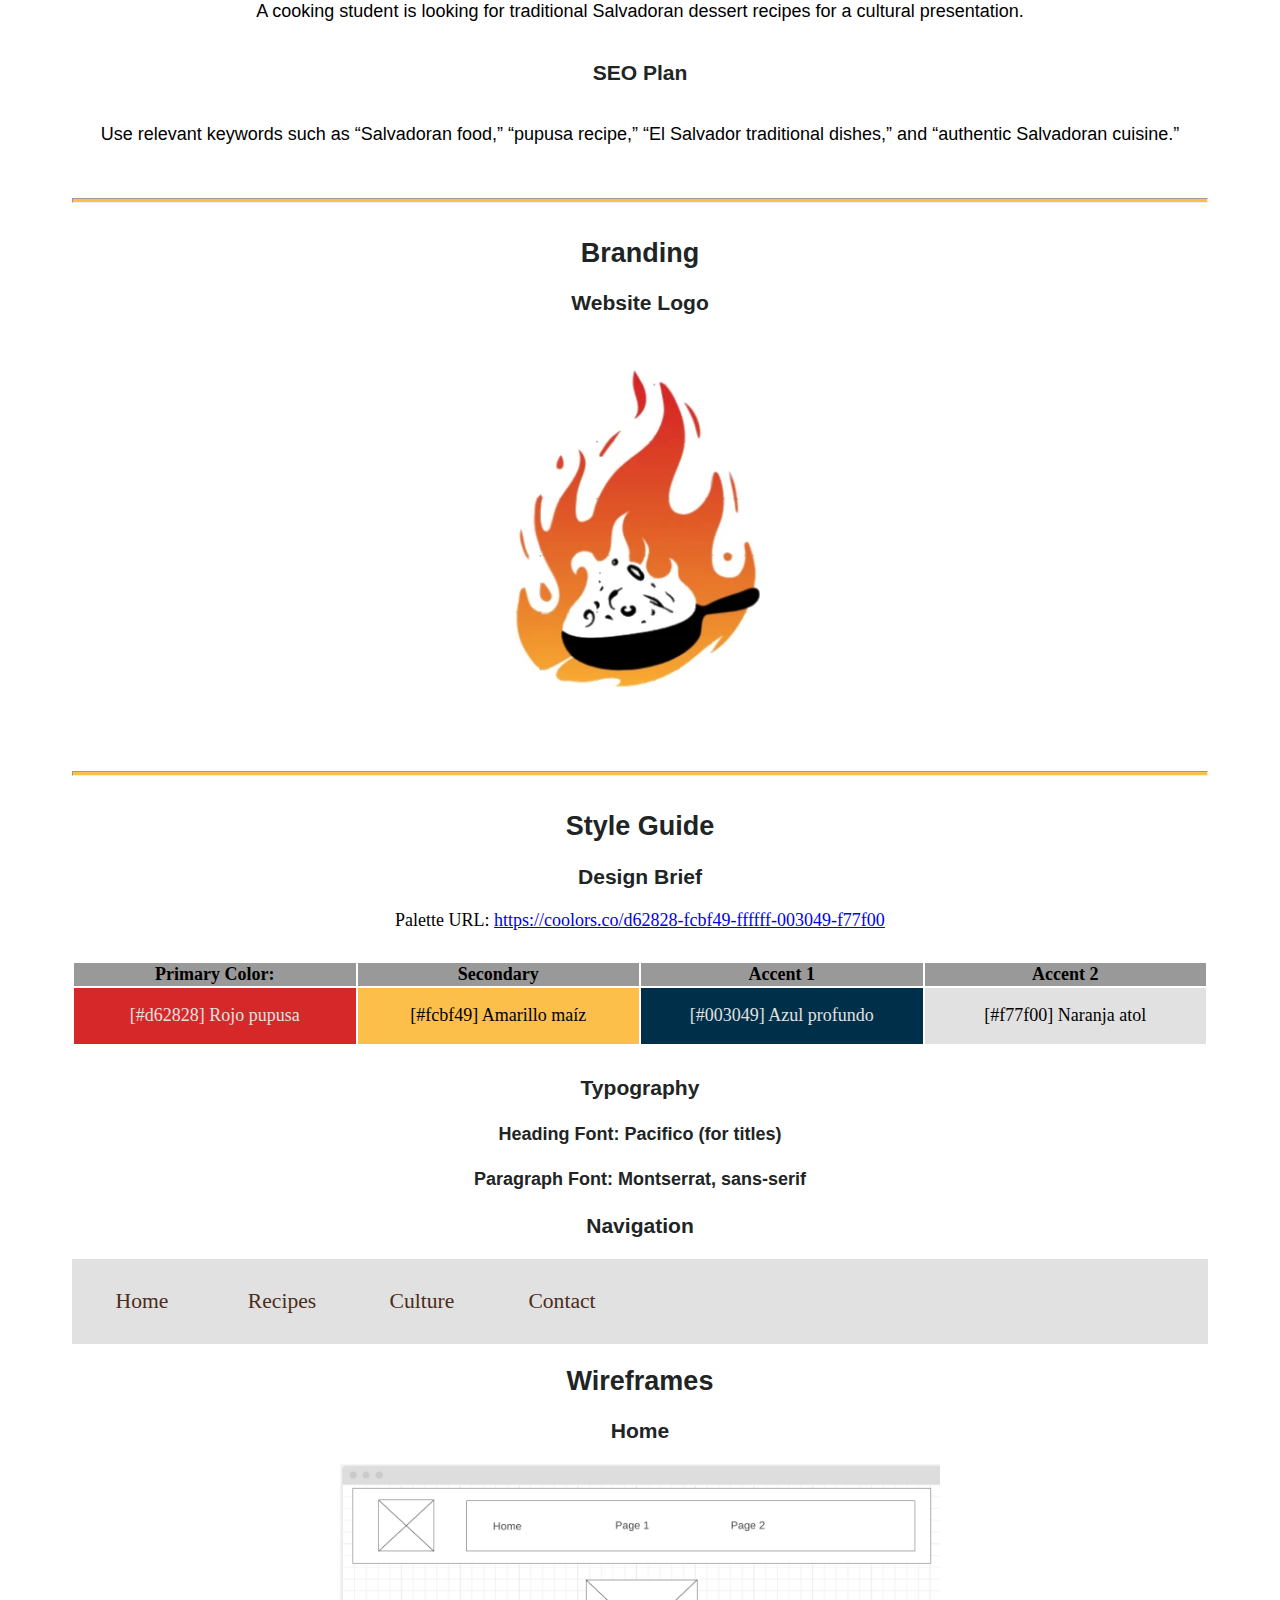
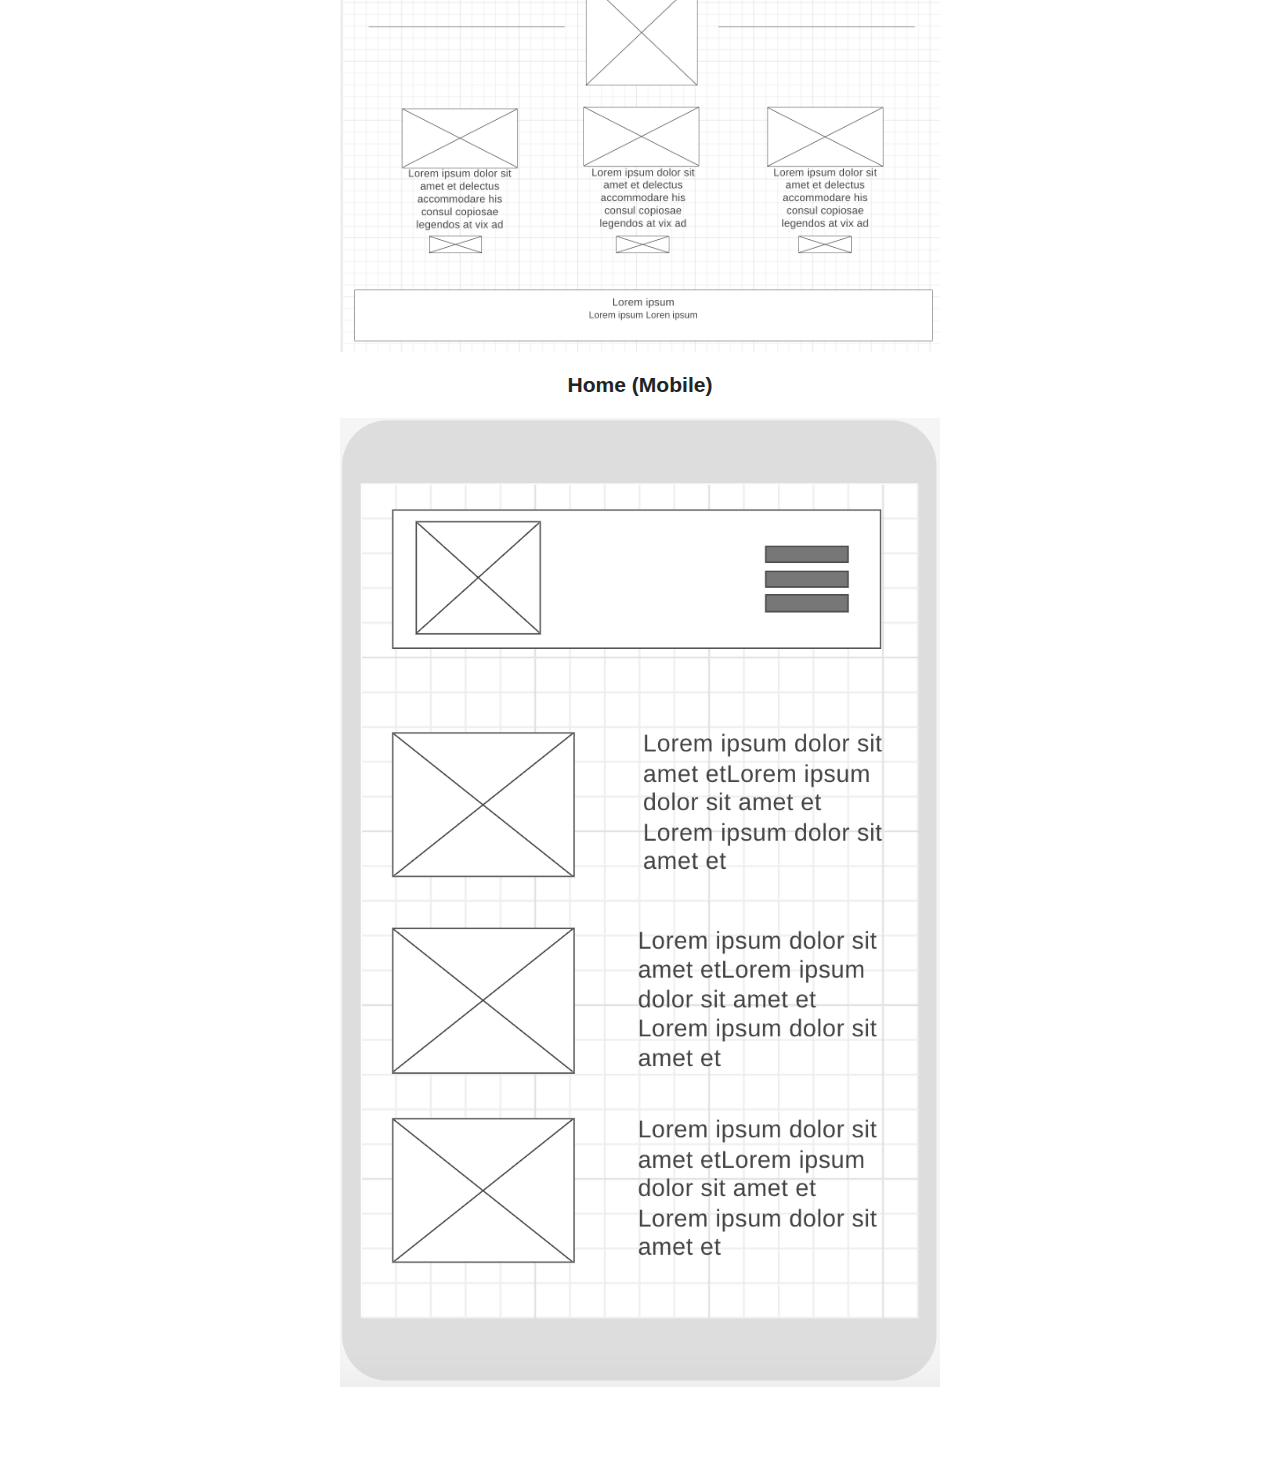
<file: chamber/site-plan.html>
<!DOCTYPE html>
<html lang="en">

<head>
    <meta charset="UTF-8">
    <meta name="viewport" content="width=device-width, initial-scale=1.0">
    <title>Ronal Orellana - WDD 231 - Web Frontend Development I</title>
    <meta name="description" content="Site Plan for WDD 231 Course by Ronal Orellana">
    <meta name="Author" content="Ronal Balmore Orellana Bonilla">
    <link rel="stylesheet" href="styles/site-plan.css">
    <link rel="preconnect" href="https://fonts.googleapis.com">
    <link rel="preconnect" href="https://fonts.gstatic.com" crossorigin>
    <link rel="preconnect" href="https://fonts.googleapis.com">
    <link rel="preconnect" href="https://fonts.gstatic.com" crossorigin>
    <link href="https://fonts.googleapis.com/css2?family=Montserrat&family=Pacifico&display=swap" rel="stylesheet">
</head>

<body>
    <header>
        <h1>Sabores de El Salvador</h1>
        <h2>Ronal Orellana</h2>
        <h2>WDD 231</h2>
    </header>
    <main>
        <hr>
        <h2>Overview</h2>
        <h3>Site Purpose</h3>
        <p>
            This website will showcase the rich and diverse traditional cuisine of El Salvador. It will feature detailed
            recipes, cultural background stories, preparation tips, and images of iconic dishes such as pupusas,
            tamales,
            yuca frita, and atol de elote. The goal is to preserve culinary traditions, promote tourism, and inspire
            both locals and foreigners to enjoy Salvadoran food.
        </p>

        <h3>Target Market</h3>
        <p>
            Food enthusiasts, tourists planning to visit El Salvador, Salvadorans living abroad, culinary students, and
            local cooks looking for authentic recipes.
        </p>

        <h3>Site Goals</h3>
        <p>Share authentic Salvadoran recipes with step-by-step instructions.</p>
        <p>Promote Salvadoran culinary culture to a global audience.</p>
        <p>Encourage tourism by connecting food with places of origin.</p>

        <h3>User Personas</h3>
        <p>
            <span>Local Cook:</span> Ana, 42 years old, runs a small restaurant in Santa Ana. She wants to share her
            family’s
            tamale recipe and learn variations from other regions.
        </p>
        <p>
            <span>Traveler:</span> James, 30 years old, from Canada. He’s visiting El Salvador for two weeks and wants
            to
            try making pupusas at home after tasting them in San Salvador.
        </p>
        <p>
            <span>Salvadoran Abroad:</span> María, 28 years old, living in the U.S. She misses home and wants to prepare
            authentic Salvadoran dishes for her friends.
        </p>

        <h3>Scenarios</h3>
        <p>
            A tourist wants to know the history and recipe of pupusas before visiting El Salvador.
        </p>
        <p>
            A Salvadoran abroad is searching for step-by-step instructions to make tamales like her grandmother used to.
        </p>
        <p>
            A cooking student is looking for traditional Salvadoran dessert recipes for a cultural presentation.
        </p>

        <h3>SEO Plan</h3>
        <p>
            Use relevant keywords such as “Salvadoran food,” “pupusa recipe,” “El Salvador traditional dishes,” and
            “authentic Salvadoran cuisine.”
        </p>

        <hr>
        <h2>Branding</h2>
        <h3>Website Logo</h3>
        <img id="logo" src="images/logo.webp" alt="Logo Taste of El Salvador">

        <hr>
        <h2>Style Guide</h2>
        <h3>Design Brief</h3>
        Palette URL:
        <a href="https://coolors.co/d62828-fcbf49-ffffff-003049-f77f00" target="_blank">
            https://coolors.co/d62828-fcbf49-ffffff-003049-f77f00
        </a>

        <table class="colors">
            <tr>
                <th>Primary Color:</th>
                <th>Secondary</th>
                <th>Accent 1</th>
                <th>Accent 2</th>
            </tr>
            <tr>
                <td class="primary">[#d62828] Rojo pupusa</td>
                <td class="secondary">[#fcbf49] Amarillo maíz</td>
                <td class="accent1">[#003049] Azul profundo</td>
                <td class="accent2">[#f77f00] Naranja atol</td>
            </tr>
        </table>

        <h3>Typography</h3>
        <h4>Heading Font: Pacifico (for titles)</h4>
        <h4>Paragraph Font: Montserrat, sans-serif</h4>

        <h3>Navigation</h3>
        <nav>
            <a href="#">Home</a>
            <a href="#">Recipes</a>
            <a href="#">Culture</a>
            <a href="#">Contact</a>
        </nav>

        <h2>Wireframes</h2>
        <h3>Home</h3>
        <img src="images/wframe-web.png" alt="home page wireframe comidas típicas">

        <h3>Home (Mobile)</h3>
        <img src="images/wireframe-phone.png" alt="home mobile wireframe comidas típicas">
    </main>
</body>


</html>
</file>
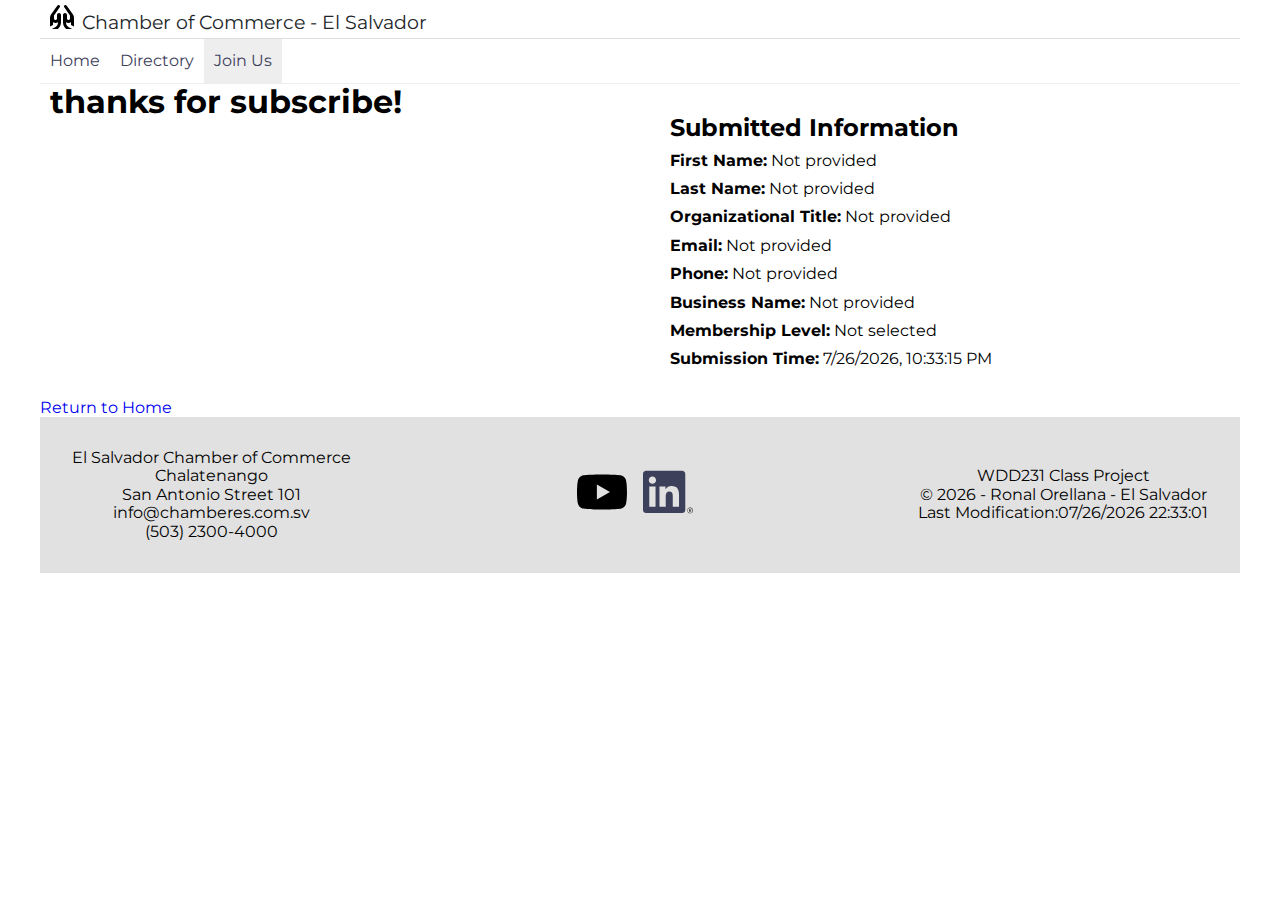
<file: chamber/thanks.html>
<!DOCTYPE html>
<html lang="en">

<head>
    <meta charset="UTF-8">
    <meta name="viewport" content="width=device-width, initial-scale=1.0">
    <meta property="og:title" content="El Salvador - Chamber of Commerce" />
    <meta property="og:type" content="website" />
    <meta property="og:image" content="https://rorellana-b.github.io/wdd231/chamber/images/hands.svg" />
    <meta property="og:url" content="https://rorellana-b.github.io/wdd231/chamber/directory.html" />
    <meta name="description" content="Directory Page of bussines from El Salvador, Chamber of Commerce">
    <meta name="author" content="Ronal Balmore Orellana Bonilla">
    <link rel="stylesheet" href="styles/normalice.css">
    <link rel="stylesheet" href="styles/small.css">
    <link rel="stylesheet" href="styles/large.css">
    <link rel="stylesheet" href="styles/form.css">
    <link rel="icon" href="images/favicon_hands.ico">
    <link rel="preconnect" href="https://fonts.googleapis.com">
    <link rel="preconnect" href="https://fonts.gstatic.com" crossorigin>
    <link href="https://fonts.googleapis.com/css2?family=Montserrat&display=swap" rel="stylesheet">
    <script defer src="scripts/navigation.js"></script>
    <script defer src="scripts/form.js"></script>
    <title>Chamber of Commerce Join us page</title>
</head>

<body>
    <header>
        <img src="images/hands.svg" alt="hands logo" class="logo" width="512" height="512">
        <span>Chamber of Commerce - El Salvador</span>
        <button id="ham-btn" class="hamburger" aria-label="Toggle Navigation"></button>
    </header>
    <nav id="nav-bar" class="navigation">
        <ul>
            <li><a href="index.html">Home</a></li>
            <li><a href="directory.html">Directory</a></li>
            <li class="current"><a href="join.html">Join Us</a></li>
        </ul>
    </nav>
    <main>
        <h1>thanks for subscribe!</h1>
        <div class="summary-container">
            <h2>Submitted Information</h2>
            <div id="displayData"></div>
        </div>
        <a href="index.html" class="btn">Return to Home</a>
    </main>
    <footer>
        <div>
            <p>El Salvador Chamber of Commerce</p>
            <p>Chalatenango</p>
            <p>San Antonio Street 101</p>
            <p>info@chamberes.com.sv</p>
            <p>(503) 2300-4000</p>
        </div>
        <div class="social-icons">
            <a href="https://youtube.com" aria-label="YouTube"><img src="images/youtube.svg" alt="youtube icon"
                    width="50" height="50"></a>
            <a href="https://linkedin.com" aria-label="Likendin"><img src="images/linkedin.svg" alt="youtube icon"
                    width="50" height="50"></a>
        </div>
        <div>
            <p>WDD231 Class Project</p>
            <p id="currentyear"></p>
            <p id="lastModified">mmm</p>
        </div>
    </footer>
</body>

</html>
</file>
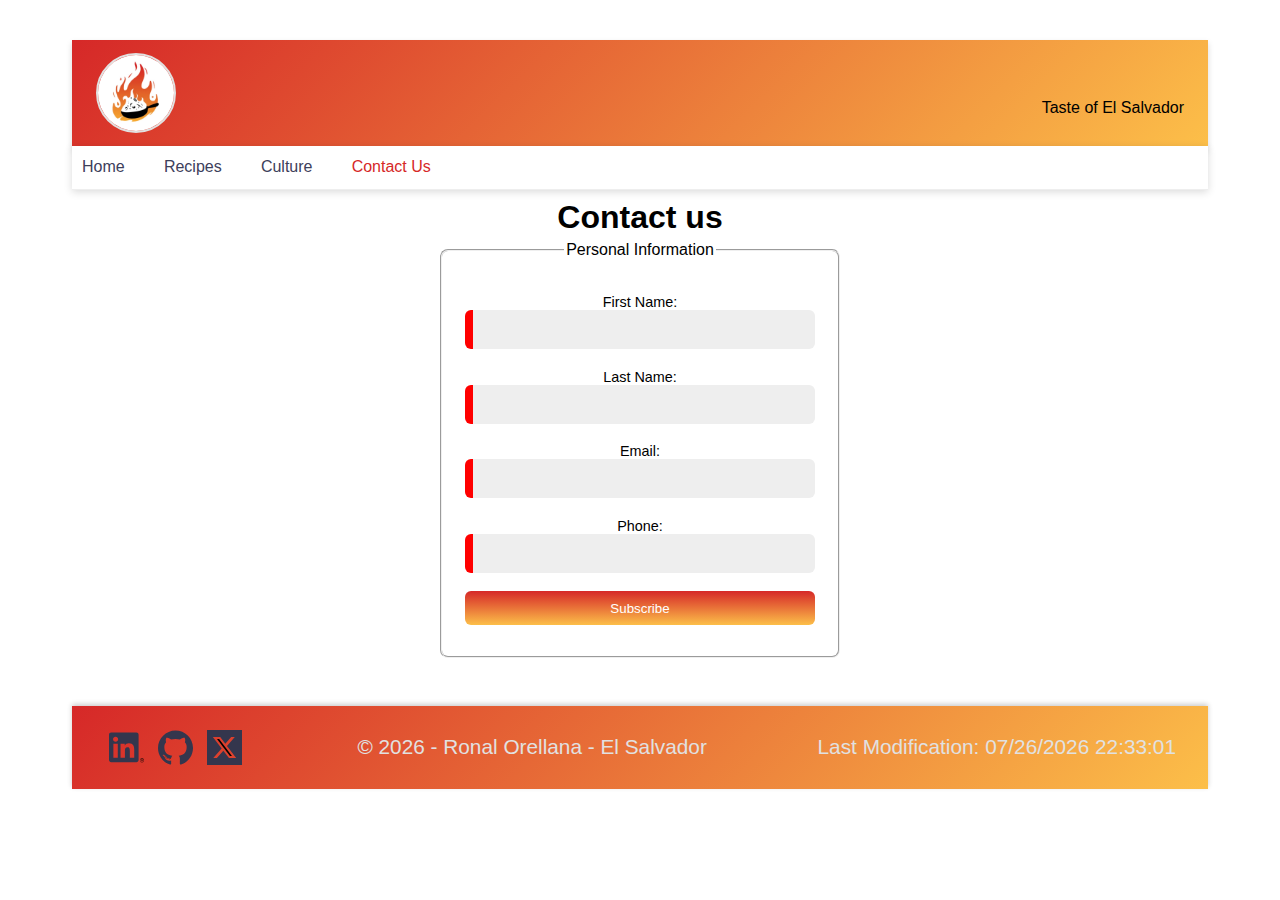
<file: finalproject/contactUs.html>
<!DOCTYPE html>
<html lang="en">

<head>
    <meta charset="UTF-8">
    <meta property="og:title" content="Taste of El Salvador Web Site - Final Project" />
    <meta property="og:type" content="website" />
    <meta property="og:description" content="Taste of El Salvador Web Site - Final Project" />
    <meta property="og:url" content="https://ronalbalmoreorellanabonilla.github.io/wdd231/finalproject/index.html" />
    <meta property="og:image"
        content="https://ronalbalmoreorellanabonilla.github.io/wdd231/finalproject/images/food.png" />
    <meta name="viewport" content="width=device-width, initial-scale=1.0">
    <meta name="description" content="Taste of El Salvador Web Site - Final Project">
    <meta name="author" content="Ronal Balmore Orellana Bonilla">
    <link rel="preconnect" href="https://fonts.googleapis.com">
    <link rel="preconnect" href="https://fonts.gstatic.com" crossorigin>
    <link href="https://fonts.googleapis.com/css2?family=Montserrat&family=Pacifico&display=swap" rel="stylesheet">
    <link rel="icon" href="images/favicon_hands.ico">
    <link rel="stylesheet" href="styles/small.css">
    <link rel="stylesheet" href="styles/large.css">
    <script defer src="scripts/navigation.js"></script>
    <script defer src="scripts/form.js"></script>
    <title>Taste of El Salvador Web Site - Contact US</title>
</head>

<body>
    <header>
        <img src="images/logo.webp" alt="taste logo" class="logo" width="812" height="812" loading="lazy">
        <p>Taste of El Salvador</p>
        <nav id="nav-bar" class="navigation">
            <ul>
                <li><a href="index.html">Home</a></li>
                <li><a href="recipe.html">Recipes</a></li>
                <li><a href="culture.html">Culture</a></li>
                <li class="current"><a href="contactus.html">Contact Us</a></li>
            </ul>
        </nav>
        <button id="ham-btn" class="hamburger" aria-label="Toggle Navigation"></button>
    </header>
    <main>
        <h1>Contact us </h1>
        <section id="subscribe" class="section">
            <form action="thanks.html" class="wf1" method="get" autocomplete="on">
                <fieldset>
                    <legend>Personal Information</legend>
                    <label>First Name: <input type="text" name="username" id="username" autocomplete="given-name"
                            required></label>
                    <label>Last Name: <input type="text" name="userlastname" id="userlastname"
                            autocomplete="family-name" required></label>
                    <label>Email: <input type="email" name="email" id="userEmail" autocomplete="email"
                            title="Please enter a valid email address" required></label>
                    <label>Phone: <input type="tel" name="phone" id="userPhone" title="Please enter a Phone number"
                            required></label>
                    <input type="hidden" name="timestamp" id="timestamp">
                    <input type="submit" value="Subscribe">
                </fieldset>
            </form>
        </section>
    </main>
    <footer>
        <div class="social">
            <a href="https://www.linkedin.com/feed/?trk=guest_homepage-basic_google-one-tap-submit" target="_blank"><img
                    src="images/linkedin.svg" alt="linkedin" width="16" height="16" loading="lazy"></a>
            <a href="https://github.com/rorellana-b/wdd231" target="_blank"><img src="images/github.svg"
                    alt="github logo" width="16" height="16" loading="lazy"></a>
            <a href="https://x.com/RonalOr64040730" target="_blank"><img src="images/twitter.svg" alt="twitter"
                    width="16" height="16" loading="lazy"></a>
        </div>
        <p id="currentyear"></p>
        <p id="lastModified"></p>
    </footer>
</body>

</html>
</file>
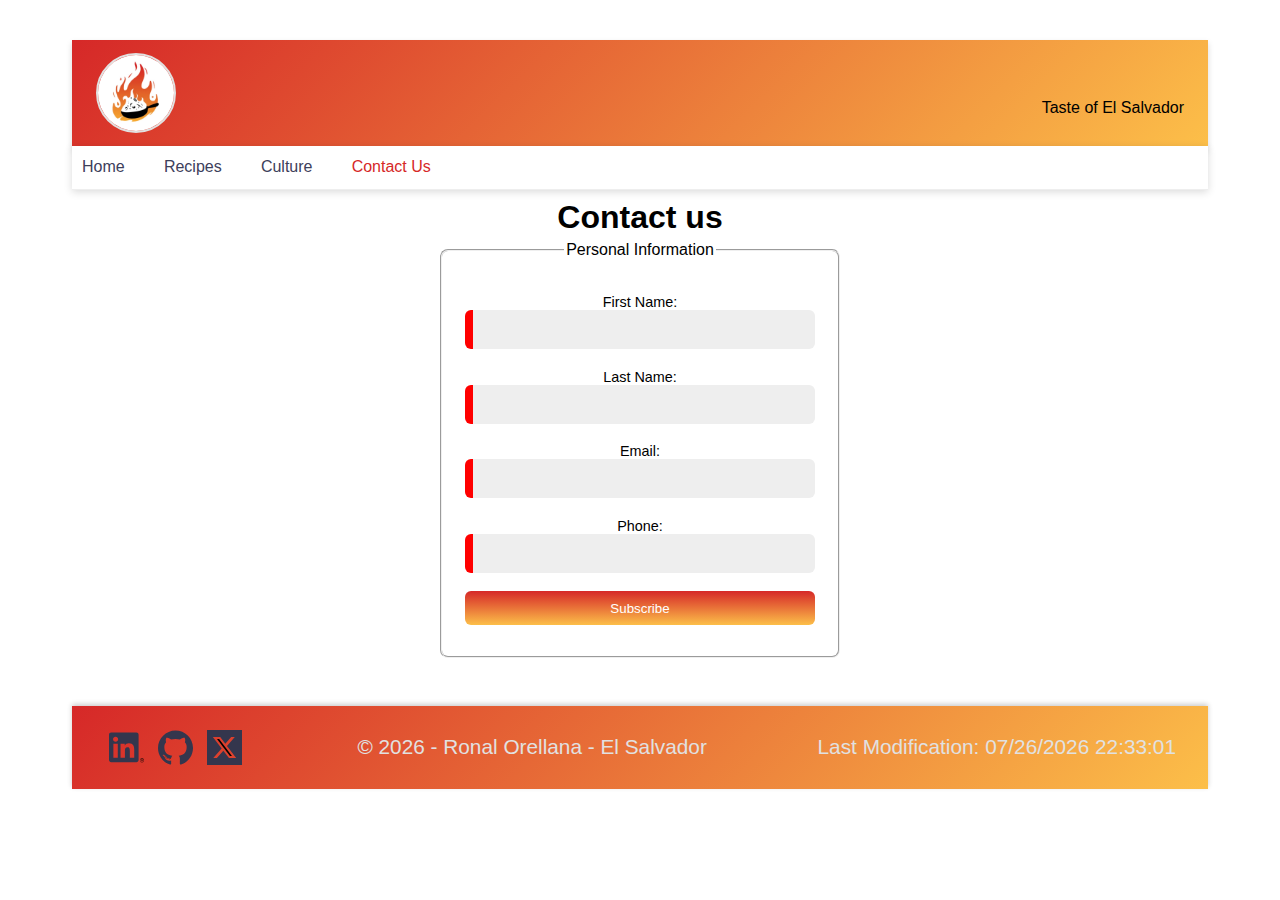
<file: finalproject/contactus.html>
<!DOCTYPE html>
<html lang="en">

<head>
    <meta charset="UTF-8">
    <meta property="og:title" content="Taste of El Salvador Web Site - Final Project" />
    <meta property="og:type" content="website" />
    <meta property="og:description" content="Taste of El Salvador Web Site - Final Project" />
    <meta property="og:url" content="https://ronalbalmoreorellanabonilla.github.io/wdd231/finalproject/index.html" />
    <meta property="og:image"
        content="https://ronalbalmoreorellanabonilla.github.io/wdd231/finalproject/images/food.png" />
    <meta name="viewport" content="width=device-width, initial-scale=1.0">
    <meta name="description" content="Taste of El Salvador Web Site - Final Project">
    <meta name="author" content="Ronal Balmore Orellana Bonilla">
    <link rel="preconnect" href="https://fonts.googleapis.com">
    <link rel="preconnect" href="https://fonts.gstatic.com" crossorigin>
    <link href="https://fonts.googleapis.com/css2?family=Montserrat&family=Pacifico&display=swap" rel="stylesheet">
    <link rel="icon" href="images/favicon_hands.ico">
    <link rel="stylesheet" href="styles/small.css">
    <link rel="stylesheet" href="styles/large.css">
    <script defer src="scripts/navigation.js"></script>
    <script defer src="scripts/form.js"></script>
    <title>Taste of El Salvador Web Site - Contact Us</title>
</head>

<body>
    <header>
        <img src="images/logo.webp" alt="taste logo" class="logo" width="812" height="812" loading="lazy">
        <p>Taste of El Salvador</p>
        <nav id="nav-bar" class="navigation">
            <ul>
                <li><a href="index.html">Home</a></li>
                <li><a href="recipe.html">Recipes</a></li>
                <li><a href="culture.html">Culture</a></li>
                <li class="current"><a href="contactus.html">Contact Us</a></li>
            </ul>
        </nav>
        <button id="ham-btn" class="hamburger" aria-label="Toggle Navigation"></button>
    </header>
    <main>
        <h1>Contact us </h1>
        <section id="subscribe" class="section">
            <form action="thanks.html" class="wf1" method="get" autocomplete="on">
                <fieldset>
                    <legend>Personal Information</legend>
                    <label>First Name: <input type="text" name="username" id="username" autocomplete="given-name"
                            required></label>
                    <label>Last Name: <input type="text" name="userlastname" id="userlastname"
                            autocomplete="family-name" required></label>
                    <label>Email: <input type="email" name="email" id="userEmail" autocomplete="email"
                            title="Please enter a valid email address" required></label>
                    <label>Phone: <input type="tel" name="phone" id="userPhone" title="Please enter a Phone number"
                            required></label>
                    <input type="hidden" name="timestamp" id="timestamp">
                    <input type="submit" value="Subscribe">
                </fieldset>
            </form>
        </section>
    </main>
    <footer>
        <div class="social">
            <a href="https://www.linkedin.com/feed/?trk=guest_homepage-basic_google-one-tap-submit" target="_blank"><img
                    src="images/linkedin.svg" alt="linkedin" width="16" height="16" loading="lazy"></a>
            <a href="https://github.com/rorellana-b/wdd231" target="_blank"><img src="images/github.svg"
                    alt="github logo" width="16" height="16" loading="lazy"></a>
            <a href="https://x.com/RonalOr64040730" target="_blank"><img src="images/twitter.svg" alt="twitter"
                    width="16" height="16" loading="lazy"></a>
        </div>
        <p id="currentyear"></p>
        <p id="lastModified"></p>
    </footer>
</body>

</html>
</file>
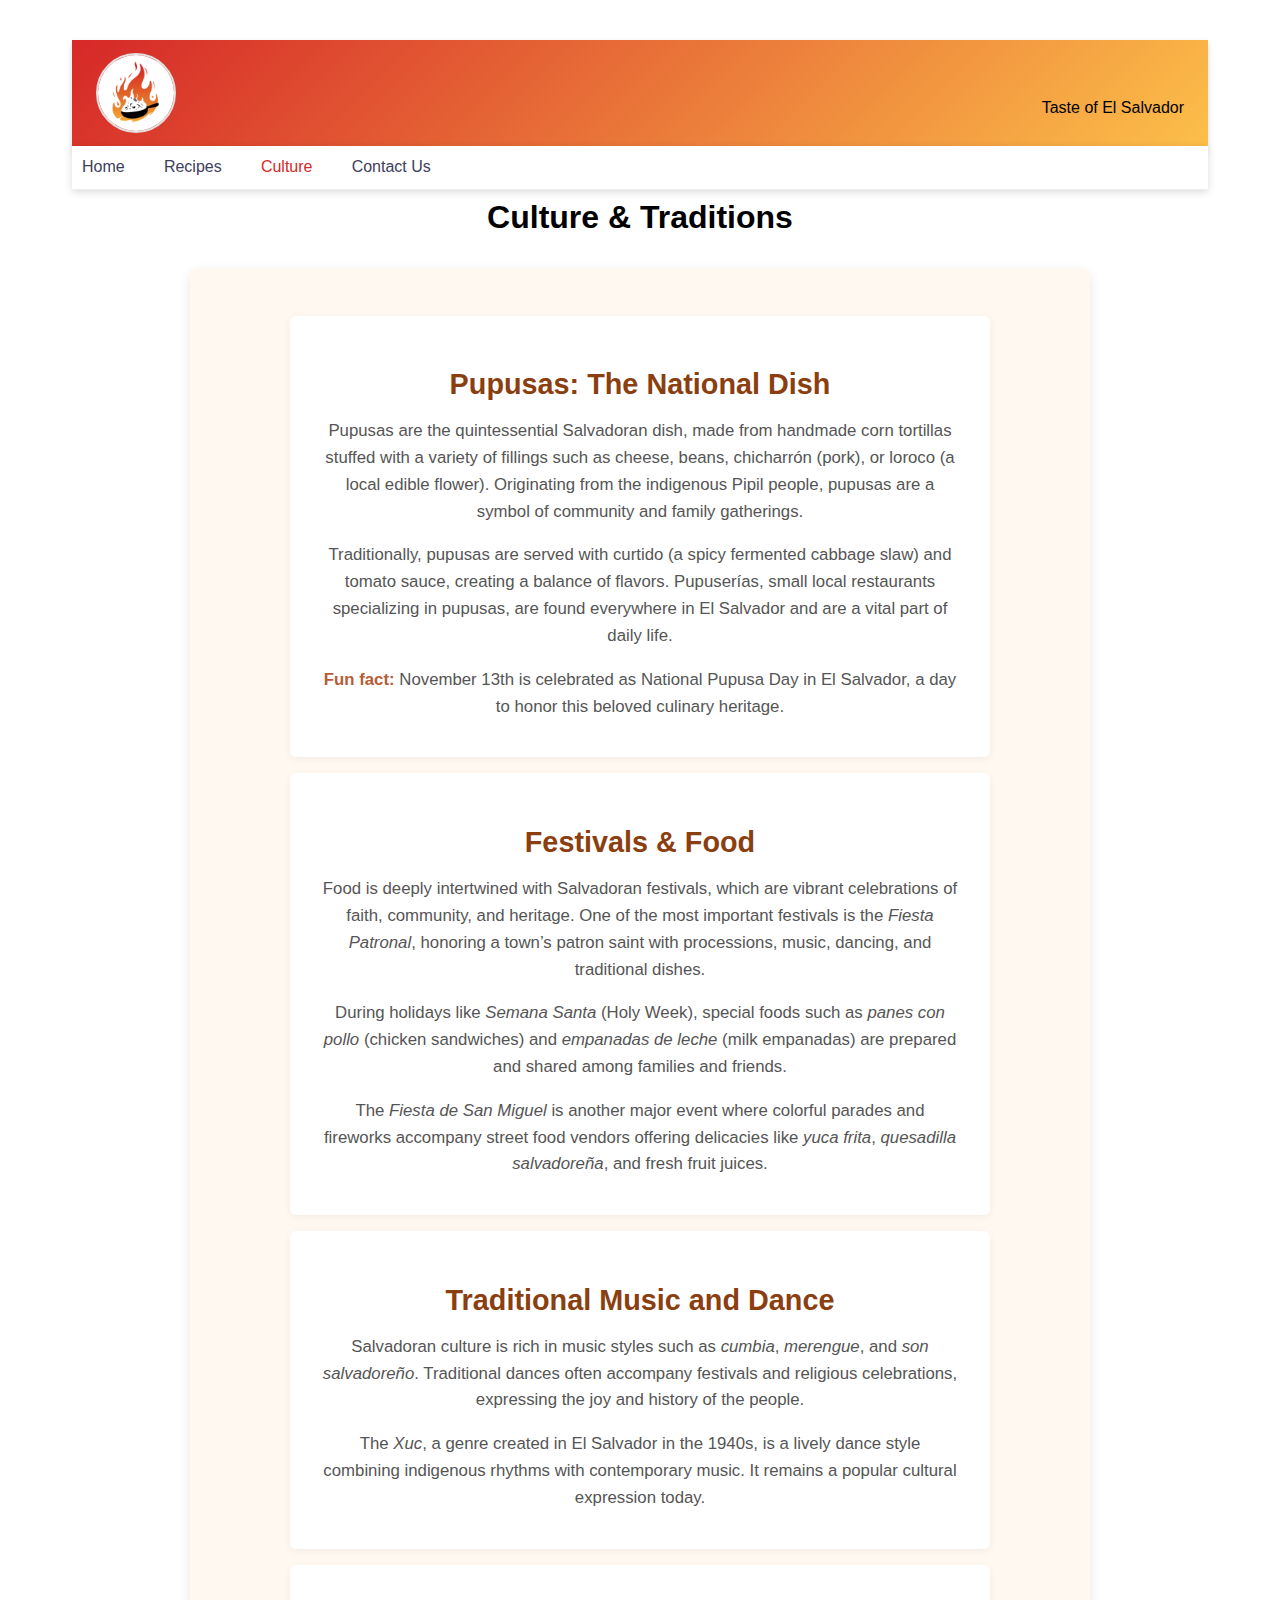
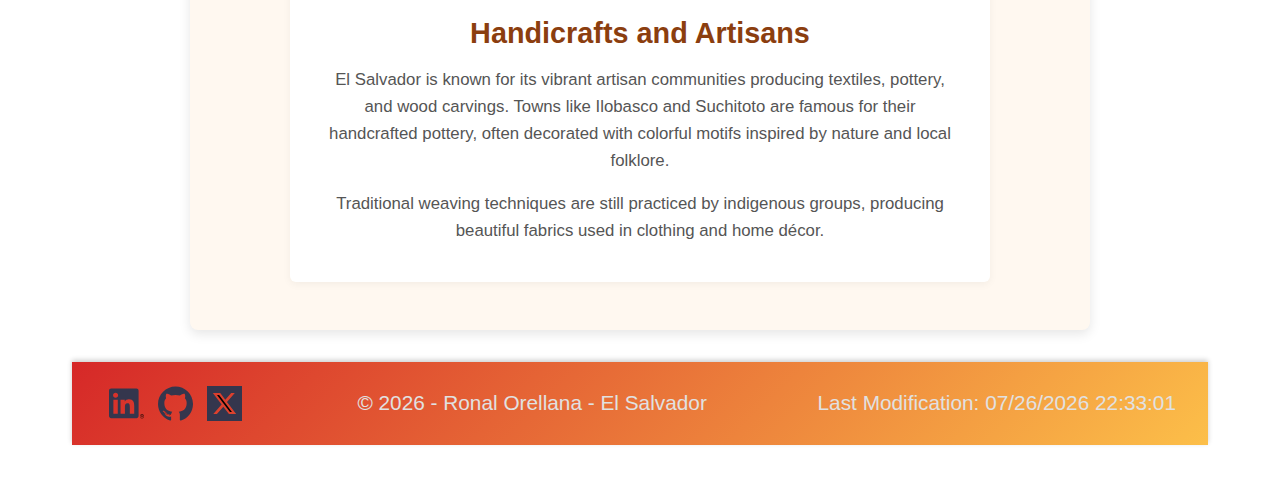
<file: finalproject/culture.html>
<!DOCTYPE html>
<html lang="en">

<head>
    <meta charset="UTF-8">
    <meta property="og:title" content="Taste of El Salvador Web Site - Final Project" />
    <meta property="og:type" content="website" />
    <meta property="og:description" content="Taste of El Salvador Web Site - Final Project" />
    <meta property="og:url" content="https://ronalbalmoreorellanabonilla.github.io/wdd231/finalproject/index.html" />
    <meta property="og:image"
        content="https://ronalbalmoreorellanabonilla.github.io/wdd231/finalproject/images/food.png" />
    <meta name="viewport" content="width=device-width, initial-scale=1.0">
    <meta name="description" content="Taste of El Salvador Web Site - Final Project">
    <meta name="author" content="Ronal Balmore Orellana Bonilla">
    <link rel="preconnect" href="https://fonts.googleapis.com">
    <link rel="preconnect" href="https://fonts.gstatic.com" crossorigin>
    <link href="https://fonts.googleapis.com/css2?family=Montserrat&family=Pacifico&display=swap" rel="stylesheet">
    <link rel="icon" href="images/favicon_hands.ico">
    <link rel="stylesheet" href="styles/small.css">
    <link rel="stylesheet" href="styles/large.css">
    <script defer src="scripts/navigation.js"></script>
    <script defer src="scripts/form.js"></script>
    <title>Taste of El Salvador Web Site - Culture</title>
</head>

<body>
    <header>
        <img src="images/logo.webp" alt="taste logo" class="logo" width="812" height="812">
        <p>Taste of El Salvador</p>
        <nav id="nav-bar" class="navigation">
            <ul>
                <li><a href="index.html">Home</a></li>
                <li><a href="recipe.html">Recipes</a></li>
                <li class="current"><a href="culture.html">Culture</a></li>
                <li><a href="contactus.html">Contact Us</a></li>
            </ul>
        </nav>
        <button id="ham-btn" class="hamburger" aria-label="Toggle Navigation"></button>
    </header>
    <main>
        <h1>Culture & Traditions</h1>
        <section id="culture" class="section">
            <article>
                <h3>Pupusas: The National Dish</h3>
                <p>
                    Pupusas are the quintessential Salvadoran dish, made from handmade corn tortillas stuffed with a
                    variety of fillings such as cheese, beans, chicharrón (pork), or loroco (a local edible flower).
                    Originating from the indigenous Pipil people, pupusas are a symbol of community and family
                    gatherings.
                </p>
                <p>
                    Traditionally, pupusas are served with curtido (a spicy fermented cabbage slaw) and tomato sauce,
                    creating a balance of flavors. Pupuserías, small local restaurants specializing in pupusas, are
                    found everywhere in El Salvador and are a vital part of daily life.
                </p>
                <p><strong>Fun fact:</strong> November 13th is celebrated as National Pupusa Day in El Salvador, a day
                    to honor this beloved culinary heritage.</p>
            </article>

            <article>
                <h3>Festivals & Food</h3>
                <p>
                    Food is deeply intertwined with Salvadoran festivals, which are vibrant celebrations of faith,
                    community, and heritage. One of the most important festivals is the <em>Fiesta Patronal</em>,
                    honoring a town’s patron saint with processions, music, dancing, and traditional dishes.
                </p>
                <p>
                    During holidays like <em>Semana Santa</em> (Holy Week), special foods such as <em>panes con
                        pollo</em> (chicken sandwiches) and <em>empanadas de leche</em> (milk empanadas) are prepared
                    and shared among families and friends.
                </p>
                <p>
                    The <em>Fiesta de San Miguel</em> is another major event where colorful parades and fireworks
                    accompany street food vendors offering delicacies like <em>yuca frita</em>, <em>quesadilla
                        salvadoreña</em>, and fresh fruit juices.
                </p>
            </article>

            <article>
                <h3>Traditional Music and Dance</h3>
                <p>
                    Salvadoran culture is rich in music styles such as <em>cumbia</em>, <em>merengue</em>, and <em>son
                        salvadoreño</em>. Traditional dances often accompany festivals and religious celebrations,
                    expressing the joy and history of the people.
                </p>
                <p>
                    The <em>Xuc</em>, a genre created in El Salvador in the 1940s, is a lively dance style combining
                    indigenous rhythms with contemporary music. It remains a popular cultural expression today.
                </p>
            </article>

            <article>
                <h3>Handicrafts and Artisans</h3>
                <p>
                    El Salvador is known for its vibrant artisan communities producing textiles, pottery, and wood
                    carvings. Towns like Ilobasco and Suchitoto are famous for their handcrafted pottery, often
                    decorated with colorful motifs inspired by nature and local folklore.
                </p>
                <p>
                    Traditional weaving techniques are still practiced by indigenous groups, producing beautiful fabrics
                    used in clothing and home décor.
                </p>
            </article>

        </section>

    </main>
    <footer>
        <div class="social">
            <a href="https://www.linkedin.com/feed/?trk=guest_homepage-basic_google-one-tap-submit" target="_blank"><img
                    src="images/linkedin.svg" alt="linkedin" width="16" height="16"></a>
            <a href="https://github.com/rorellana-b/wdd231" target="_blank"><img src="images/github.svg"
                    alt="github logo" width="16" height="16"></a>
            <a href="https://x.com/RonalOr64040730" target="_blank"><img src="images/twitter.svg" alt="twitter"
                    width="16" height="16"></a>
        </div>
        <p id="currentyear"></p>
        <p id="lastModified"></p>
    </footer>
</body>

</html>
</file>
<file: chamber/styles/small.css>
:root {
    --primary-color: #004b23;
    --secondary-color: #ffc107;
    --accent1-color: #212529;
    --accent2-color: #e1e1e1;

    --heading-font: "Monserrat";
    --paragraph-font: "Roboto", Helvetica, sans-serif;


    --headline-color-on-white: #212425;
    --headline-color-on-color: #F7ECE1;
    --paragraph-color-on-white: #000;
    --paragraph-color-on-color: #e1e1e1;
    --paragraph-background-color: #004b23;
    --nav-link-color: #4D2C19;
    --nav-background-color: var(--accent2-color);
    --nav-hover-link-color: white;
    --nav-hover-background-color: rgba(244, 163, 0, 0.4);
}

/******** SITE WIDE STYLES ********/
* {
    font-family: "Montserrat", sans-serif;
    box-sizing: border-box;
}

h1 {
    margin: 1rem 10px;
}


/******** HEADER STYLES ********/
header {
    display: grid;
    grid-template-columns: 24px auto 44px;
    padding: 5px 0 5px 10px;
    align-items: end;
    border-bottom: solid 1px #ddd;
    column-gap: 8px;
}

header img {
    display: block;
    width: 100%;
    height: auto;
    padding-bottom: 4px;
}

header span {
    font-size: 1.2em;
    color: var(--accent1-color);
}

/******** HAMBURGER STYLE ********/
.hamburger {
    background: none;
    border: none;
    color: var(--accent1-color);
    cursor: pointer;
}

.hamburger::before {
    content: "\2630";
    font-size: 2rem;
}

.hamburger.show::before {
    content: "\00D7";
    font-size: 2rem;
}

/******** NAVIGATION STYLE ********/
.navigation {
    display: none;
}

.navigation.show {
    display: block;
}

.navigation ul {
    list-style: none;
    padding: 0;
    margin: 0;
}

.navigation a {
    display: block;
    padding: .8rem 10px;
    color: #3D405B;
    text-decoration: none;
    border-bottom: solid 1px #ddd;
}

.navigation li.current {
    background-color: #eee;
}

.navigation li:hover {
    background-color: var(--nav-hover-background-color);
}



/*********** FOOTER ***********/


footer {
    background-color: var(--accent2-color);
    flex-direction: column;
    align-items: center;
    text-align: center;
}

.footer-section {
    margin: 1rem 0;
}

p,
a {
    text-decoration: none;
    margin: 0%;
}

.social-icons {
    display: flex;
    color: #000;
    align-items: center;
    justify-content: center;
    gap: 1rem;
    font-size: 1.5rem;
}

.social-icons a {
    color: #ffffff;
    transition: color 0.3s ease;
}

.social-icons a:hover {
    color: #f0c000;
}

/******** CARDVIEWS *******/
.grid-view {
    display: grid;
    grid-template-columns: repeat(auto-fit, minmax(280px, 1fr));
    gap: 1.5rem;
    padding: 2rem;
    background-color: #f0f0f0;
}

.business-container {
    display: flex;
    flex-direction: column;
    gap: 1.5rem;
    background-color: #f0f0f0;
}

.business-container img,
.business-container .address {
    display: none;
}

.business-container .rating {
    font-weight: 700;
    font-size: large;
}

.card {
    background: #ffffff;
    border-radius: 16px;
    box-shadow: 0 6px 16px rgba(0, 0, 0, 0.1);
    padding: 1.5rem;
    transition: transform 0.3s, box-shadow 0.3s;
    display: flex;
    flex-direction: column;
    align-items: center;
    text-align: center;
}

.card:hover {
    transform: translateY(-5px);
    box-shadow: 0 10px 24px rgba(0, 0, 0, 0.15);
}

.card-title {
    font-size: 1.4rem;
    color: #333333;
    margin-bottom: 0.5rem;
    font-weight: bold;
}

.card img {
    border-radius: 8px;
    max-width: 100%;
    height: auto;
    margin: 1rem 0;
}

.address,
.phone,
.rating {
    font-size: 0.95rem;
    color: #555;
    margin: 0.25rem 0;
}

.card button {
    margin-top: 1rem;
    padding: 0.6rem 1.2rem;
    background-color: #999;
    color: #fff;
    border: none;
    border-radius: 8px;
    cursor: pointer;
    font-weight: bold;
    transition: background-color 0.3s;
}

.card button:hover {
    background-color: #666;
}


/******* BUTTONS *********/
.toggle-view {
    display: flex;
    gap: 1rem;
    justify-content: center;
    margin-bottom: 1rem;
}

.toggle-view button {
    padding: 0.5rem 1rem;
    border: none;
    border-radius: 8px;
    background-color: #ccc;
    color: #333;
    cursor: pointer;
    transition: all 0.3s ease;
}

.toggle-view button.active {
    background-color: #444;
    color: #fff;
}

.toggle-view button:hover {
    background-color: #999;
}

.grid-view {
    display: grid;
    grid-template-columns: repeat(auto-fit, minmax(280px, 1fr));
    gap: 1.5rem;
}

.list-view {
    display: flex;
    flex-direction: column;
    gap: 1rem;
}

.card {
    background: #fff;
    padding: 1.5rem;
    border-radius: 16px;
    box-shadow: 0 6px 16px rgba(0, 0, 0, 0.1);
    display: flex;
    flex-direction: column;
    align-items: center;
    text-align: center;
    transition: transform 0.3s;
}

/******** INDEX **********/
#hero-container {
    position: relative;
    width: 100%;
    max-height: 450px;
    overflow: hidden;
    border-radius: 12px;
    box-shadow: 0 4px 16px rgba(0, 0, 0, 0.25);
    margin-bottom: 2rem;
}

#hero-img {
    width: 100%;
    height: auto;
    display: block;
    object-fit: cover;
}

.container h2 {
    margin: .25rem;
}

/******** EVENTS *********/
.event-list {
    list-style: none;
    padding: 1.5rem 2rem;
    margin: 0 auto;
    color: #333;
    background-color: #f5f5f5;
    border-radius: 12px;
    box-shadow: 0 4px 12px rgba(0, 0, 0, 0.08);
    overflow: hidden;
}



.event-list li {
    padding: 1.5rem;
    border-bottom: 1px solid #ccc;
    transition: background-color 0.3s ease;
}

.event-list li:last-child {
    border-bottom: none;
}

.event-list li:hover {
    background-color: #e0e0e0;
}

.event-list strong {
    font-size: 1.1rem;
    color: #222;
}

.event-list span {
    display: block;
    color: #555;
    margin: 0.3rem 0;
}

/********** WEATHER **********/
#weather {
    display: flex;
    align-items: center;
    gap: 1.5rem;
    padding: 1.5rem 2rem;
    background-color: #f4f4f4;
    border-radius: 12px;
    box-shadow: 0 4px 12px rgba(0, 0, 0, 0.08);
    color: #333;
    max-width: 500px;
    margin: 0 auto;
}

#weather-img {
    width: 80px;
    height: 80px;
    object-fit: contain;
}

#weather div p {
    margin: 0.3rem 0;
    font-size: 0.95rem;
}

#weather div p span {
    font-weight: bold;
    color: #222;
}

#description-temp {
    font-style: italic;
    color: #666;
}

#business-container {
    padding: 1.5rem 2rem;
    margin: 0 auto;
    color: #333;
    background-color: #f5f5f5;
    border-radius: 12px;
    box-shadow: 0 4px 12px rgba(0, 0, 0, 0.08);
    overflow: hidden;

}

.business-spotlight {
    display: flex;
    flex-direction: column;
    align-items: center;
    gap: 1.5rem;
    padding: 1.5rem 2rem;
    background-color: #f4f4f4;
    border-radius: 12px;
    box-shadow: 0 4px 12px rgba(0, 0, 0, 0.08);
    color: #333;
    max-width: 500px;
    margin: 0 auto;
}

.business-spotlight img {
    width: 300px;
    height: 150px;
    object-fit: contain;
}

dialog {
    border: 1px solid rgb(0 0 0 / 10%);
    border-radius: .25rem;
    padding: 1rem;
    background-color: #fff;
    box-shadow: 0 0 3rem #777;
    width: 90%;
    max-width: 600px;
}

dialog h2 {
    padding-top: 20px;
}

::backdrop {
    background-color: rgb(0 0 0 / 50%);
}

dialog button {
    position: absolute;
    top: 10px;
    right: 23px;
    padding: .5rem 1rem;
    border: 1px solid rgb(0 0 0 / 10%);
}

/*********** DISCOVER *********/
.discover-cards {
    border: 1px solid #ddd;
    border-radius: 10px;
    overflow: hidden;
    box-shadow: 2px 2px 10px rgba(0, 0, 0, 0.1);
    text-align: center;
    padding: 15px;

    display: grid;
    grid-template-areas:
        "name"
        "figure"
        "address"
        "description"
        "button"
    ;
}

.discover-cards h2 {
    grid-area: name;
}

.discover-cards figure {
    grid-area: figure;
}

.discover-cards address {
    grid-area: address;
}

.discover-cards p {
    grid-area: description;
}

.discover-cards figure img {
    grid-area: figure;
    width: 100%;
    height: auto;
    border-radius: 5px;
}

.discover-cards button {
    background-color: #007bff;
    color: white;
    border: none;
    padding: 10px;
    margin-top: 10px;
    cursor: pointer;
    border-radius: 5px;
}

.discover-cards button:hover {
    background-color: #0056b3;
}
</file>
<file: chamber/styles/large.css>
@media only screen and (min-width:38rem) {

    header,
    main,
    nav,
    footer {
        max-width: 1200px;
        margin: 0 auto;
    }

    h1,
    h2 {
        margin-bottom: 0;
        margin-top: 0;
    }

    header {
        grid-template-columns: 24px auto;
    }

    .hamburger {
        display: none;
    }

    .navigation {
        display: block;
        border-bottom: solid 1px #eee;
    }

    .navigation ul {
        display: flex;
    }

    .navigation a {
        border: none;
    }

    footer {
        color: #000;
        display: flex;
        flex-direction: row;
        flex-wrap: wrap;
        justify-content: space-between;
        padding: 2rem;
        font-family: 'Segoe UI', Tahoma, Geneva, Verdana, sans-serif;
    }

    .footer-section {
        flex: 1 1 250px;
        margin: 1rem;
    }


}
</file>
<file: finalproject/styles/small.css>
:root {
    --primary-color: #D62828;
    --secondary-color: #FCBF49;
    --accent1-color: #003049;
    --accent2-color: #e1e1e1;

    --heading-font: "Pacifico";
    --paragraph-font: "Monserrat", Helvetica, sans-serif;
}

/******** SITE WIDE STYLE ***********/
* {
    font-family: var(--paragraph-font);
    box-sizing: border-box;
}

h1 {
    margin: 1rem 10px;
}

/********* HEADER STYLE ************/
header {
    display: flex;
    position: relative;
    align-items: center;
    justify-content: space-between;
    background: linear-gradient(135deg, var(--primary-color), var(--secondary-color));
    padding: 0.8rem 1.5rem;
    box-shadow: 0 3px 6px rgba(0, 0, 0, 0.15);
    align-items: end;
    border-bottom: 3px solid var(--accent1-color);
    column-gap: 8px;
}

.logo {
    max-width: 80px;
    height: auto;
    border-radius: 50%;
    border: 2px solid var(--accent2-color);
}

header h1 {
    font-family: var(--heading-font);
    font-size: 1.2rem;
    color: var(--accent2-color);
    margin: 0 1rem;
}

/******** NAVIGATION STYLE ********/
.navigation {
    display: none;
    position: absolute;
    top: 100%;
    left: 0;
    background-color: white;
    width: 100%;
    box-shadow: 0 2px 8px rgba(0, 0, 0, 0.15);
    z-index: 1000;
}

.navigation.show {
    display: block;
}

.navigation ul {
    display: flex;
    flex-direction: column;
    gap: 1.2rem;
    list-style: none;
    margin: 0;
    padding: 0;
}

.navigation a {
    display: block;
    padding: .8rem 10px;
    color: #3D405B;
    border-bottom: solid 1px #ddd;
    text-decoration: none;
    font-weight: 500;
    transition: color 0.3s ease;
}

.navigation li:hover {
    background-color: var(--nav-hover-background-color);
}

.navigation a:hover,
.navigation .current a {
    color: var(--primary-color);
}

/******** HAMBURGER STYLE ********/
.hamburger {
    background: none;
    border: none;
    color: var(--accent1-color);
    cursor: pointer;
}

.hamburger::before {
    content: "\2630";
    font-size: 2rem;
}

.hamburger.show::before {
    content: "\00D7";
    font-size: 2rem;
}

/**********FOOTER************/
footer {
    background: linear-gradient(135deg, var(--primary-color), var(--secondary-color));
    color: #ffffff;
    padding: 1rem 0.5rem;
    text-align: center;
    font-family: 'Montserrat', sans-serif;
    box-shadow: 0 -2px 5px rgba(0, 0, 0, 0.2);
    font-size: 0.85rem;
}

footer .social {
    margin-bottom: 1rem;
}

footer .social a {
    display: inline-block;
    margin: 0 0.3rem;
    transition: transform 0.3s ease, filter 0.3s ease;
}

footer .social a img {
    width: 35px;
    height: 35px;
    filter: brightness(85%);
    vertical-align: middle;
}

footer .social a:hover img,
footer .social a:focus img {
    filter: brightness(100%) drop-shadow(0 0 3px #ffc107);
    transform: scale(1.1);
}

footer p {
    margin: 0.25rem 0;
    color: #e1e1e1;
}

/********* MAIN **********/
/* Secciones */
.section {
    margin-bottom: 3rem;
}

.section h2 {
    color: var(--accent1-color);
    margin-bottom: 1rem;
    border-bottom: 3px solid #ffc107;
    padding-bottom: 0.3rem;
}

/* Welcome */
#welcome p {
    font-size: 1.1rem;
    color: var(--accent1-color);
    max-width: 900px;
}

/* Testimony */
#testimonials .testimonial-cards {
    display: flex;
    flex-direction: column;
    gap: 1.5rem;
}

#testimonials blockquote {
    background-color: #e1e1e1;
    border-left: 5px solid #004b23;
    padding: 1rem 1.5rem;
    font-style: italic;
    color: var(--accent1-color);
    border-radius: 6px;
}

#testimonials cite {
    display: block;
    margin-top: 0.5rem;
    font-weight: bold;
    color: var(--accent1-color);
    text-align: right;
}

/* Blog */
.blog-list {
    list-style: none;
    max-width: 600px;
}

.blog-list li {
    display: flex;
    justify-content: space-between;
    padding: 0.6rem 0;
    border-bottom: 1px solid #ddd;
}

.blog-list a {
    color: var(--accent1-color);
    text-decoration: none;
    font-weight: 600;
}

.blog-list a:hover {
    text-decoration: underline;
}

.blog-list span {
    color: #555;
    font-size: 0.9rem;
}

/* Hero Section */
.hero {
    position: relative;
    display: flex;
    flex-direction: column-reverse;
    align-items: center;
    justify-content: center;
    text-align: center;
    gap: 1.5rem;
    padding: 2rem 1rem;
    background: linear-gradient(to bottom, #fdfdfd, #f7f7f7);
}

/* Hero Content */
.hero-content {
    max-width: 600px;
}

.hero-content h1 {
    font-size: 2rem;
    font-weight: bold;
    color: var(--accent1-color);
}

.hero-content p {
    font-size: 1rem;
    color: var(--accent1-color);
    margin: 1rem 0;
}

.btn {
    display: inline-block;
    padding: 0.8rem 1.6rem;
    background-color: var(--accent1-color);
    color: #fff;
    font-weight: bold;
    text-decoration: none;
    border-radius: 8px;
    transition: background-color 0.3s ease;
    margin-bottom: 2%;
}

.btn:hover {
    background-color: var(--primary-color);
}

/* Imagen Hero */
.hero-img {
    width: 100%;
    max-width: 300px;
    max-height: 400px;
    border-radius: 10px;
    box-shadow: 0 6px 20px rgba(0, 0, 0, 0.15);
}

/********* CONTACT US ************/

/* Form */
.wf1 label {
    display: block;
    padding-top: 1rem;
    color: #000;
    font-size: 0.9rem;
    margin: 1% 2% 1% 2%;
}

.wf1 input[type="text"],
.wf1 input[type="email"],
.wf1 input[type="tel"] {
    background-color: #eee;
    display: block;
    border: solid 1px var(--border);
    border-radius: 6px;
    padding: 0.75rem;
    color: #555;
    width: 100%;
    max-width: 400px;
    appearance: none;
}

.wf1 input[type="submit"] {
    border: none;
    background: linear-gradient(var(--primary-color), var(--secondary-color));
    color: #fff;
    border-radius: 6px;
    padding: .6rem;
    text-align: center;
    width: 90%;
    max-width: 400px;
    margin: .9rem 2% .9rem 5%;
    box-shadow: 1px 1px 4px var(--border);
}

.wf1 input:required {
    border-left: solid 8px red;
}

.wf1 input:required:valid {
    border-left: solid 8px green;
}

#subscribe fieldset {
    max-width: 400px;
    margin: 0 auto;
    padding: 1rem;
    border-radius: 8px;
}

/********* CULTURE ************/
#culture article {
    margin-bottom: 1.5rem;
    max-width: 700px;
}

#culture h3 {
    color: var(--accent1-color);
    margin-bottom: 0.3rem;
}

#culture p {
    color: var(--accent1-color);
}

/********* RECIPES ************/
.recipe-cards {
    display: grid;
    grid-template-columns: 1fr;
    gap: 1.5rem;
}

.recipe-card {
    background-color: #e1e1e1;
    border-radius: 8px;
    padding: 1rem;
    box-shadow: 0 3px 5px rgba(0, 0, 0, 0.1);
    text-align: center;
    transition: transform 0.3s ease;
}

.recipe-card:hover {
    transform: translateY(-5px);
}

.recipe-card img {
    width: 100%;
    height: auto;
    border-radius: 6px;
    margin-bottom: 0.8rem;
}

.recipe-card h3 {
    color: var(--accent1-color);
    margin-bottom: 0.5rem;
}

.recipe-card p {
    color: #333;
    margin-bottom: 1rem;
    font-size: 1rem;
}

.recipe-card button {
    background-color: var(--accent1-color);
    color: white;
    border: none;
    padding: 0.5rem 1.2rem;
    border-radius: 4px;
    cursor: pointer;
    font-weight: bold;
}

.recipe-card button:hover {
    background-color: var(--accent1-color);
}

#displayData {
    text-align: center;
}

/********* CULTURE ***********/
#culture {
    background-color: #fff8f0;
    padding: 2rem 1rem;
    max-width: 900px;
    margin: 2rem auto;
    border-radius: 8px;
    box-shadow: 0 4px 12px rgb(0 0 0 / 0.1);
    color: #333;
}

#culture h2 {
    font-size: 2.4rem;
    text-align: center;
    margin-bottom: 1.5rem;
    color: #b85c38;
    text-transform: uppercase;
    letter-spacing: 2px;
}

#culture article {
    background-color: #fff;
    padding: 1.5rem 2rem;
    margin-bottom: 1.5rem;
    border-radius: 6px;
    box-shadow: 0 2px 8px rgb(0 0 0 / 0.05);
    transition: transform 0.3s ease;
    max-width: 700px;
    margin: 1rem auto;
}

#culture article:hover {
    transform: translateY(-5px);
    box-shadow: 0 6px 18px rgb(0 0 0 / 0.1);
}

#culture article h3 {
    font-size: 1.8rem;
    margin-bottom: 0.8rem;
    color: #8b3e0f;
}

#culture article p {
    font-size: 1.05rem;
    line-height: 1.6;
    margin-bottom: 0.8rem;
    color: #555;
}

#culture article p strong {
    color: #b85c38;
}

.section {
    text-align: center;
}

/******* RECIPES ******/
.res-grid {
    display: grid;
    grid-template-columns: repeat(auto-fit, minmax(280px, 1fr));
    gap: 1.5rem;
    max-width: 1000px;
    margin: 2rem auto;
    padding: 0 1rem;
}

.res-grid section {
    background: #fff8f0;
    border-radius: 8px;
    padding: 1rem;
    box-shadow: 0 3px 10px rgba(0, 0, 0, 0.1);
    text-align: center;
    font-family: 'Segoe UI', Tahoma, Geneva, Verdana, sans-serif;
}

.res-grid section:hover {
    transform: translateY(-5px);
    box-shadow: 0 6px 18px rgb(0 0 0 / 0.1);
}

.res-grid img {
    max-width: 100%;
    max-height: 180px;
    border-radius: 6px;
    margin-bottom: 1rem;
}

.res-grid h4 {
    margin-bottom: 0.5rem;
    color: #b85c38;
}

.res-grid p {
    color: #555;
    font-size: 0.95rem;
    margin: 0.3rem 0;
}

/*********** DISCOVER *********/
.discover-cards {
    border: 1px solid #ddd;
    border-radius: 10px;
    overflow: hidden;
    box-shadow: 2px 2px 10px rgba(0, 0, 0, 0.1);
    text-align: center;
    padding: 15px;
}

dialog {
    border: 1px solid rgb(0 0 0 / 10%);
    border-radius: .5rem;
    padding: 1.5rem;
    background-color: #fff;
    box-shadow: 0 0 3rem rgba(0, 0, 0, 0.25);
    width: 90%;
    max-width: 600px;
    text-align: center;
}

dialog h2 {
    font-size: 1.6rem;
    margin-bottom: 1rem;
    color: var(--accent2-color);
    background-color: var(--accent1-color);
}


dialog img {
    width: 60%;
    max-height: 300px;
    object-fit: cover;
    border-radius: .5rem;
    box-shadow: 0 2px 8px rgba(0, 0, 0, 0.2);
}

dialog p {
    font-size: 1rem;
    line-height: 1.5;
    color: var(--accent1-color);
    margin-top: 0.75rem;
}

#closeModal {
    background: none;
    border: none;
    font-size: 1.5rem;
    color: #666;
    position: absolute;
    right: 1rem;
    top: 1rem;
    cursor: pointer;
    transition: color 0.2s ease;
}

#closeModal:hover {
    color: #ff5722;
}

::backdrop {
    background-color: rgba(0, 0, 0, 0.5);
}
</file>
<file: finalproject/styles/large.css>
@media only screen and (min-width:38rem) {

    header,
    main,
    nav,
    footer,
    #hero-container,
    h1 {
        max-width: 1200px;
        margin: 0 auto;
    }

    h1,
    h2 {
        margin-bottom: 5px;
        margin-top: 50px;

        text-align: center;
    }

    header {
        grid-template-columns: 24px auto;

    }

    header h1 {
        font-weight: bold;
        font-size: 2.5rem;
    }

    .hamburger {
        display: none;
    }

    .navigation {
        display: block;
        border-bottom: solid 1px #eee;
    }

    .navigation ul {
        display: flex;
        flex-direction: row;
    }

    .navigation a {
        border: none;
    }

    footer {
        padding: 1.5rem 2rem;
        font-size: 1rem;
        text-align: left;
        display: flex;
        align-items: center;
        justify-content: space-between;
    }

    footer .social {
        margin-bottom: 0;
    }

    footer p {
        font-size: 1.3rem;
    }


    /* hero image */
    .hero {
        flex-direction: row;
        text-align: left;
        padding: 4rem 5%;
    }

    .hero-content {
        flex: 1;
    }

    .hero-img {
        flex: 1;
        width: 70%;
        max-height: 500px;
    }

    .hero-content h1 {
        font-size: 2.5rem;
    }

    .hero-content p {
        font-size: 1.1rem;
    }

    .recipe-cards {
        grid-template-columns: repeat(3, 1fr);
    }

    body {
        padding: 2rem 4rem;
    }

    .recipe-cards {
        grid-template-columns: repeat(2, 1fr);
    }

    #testimonials .testimonial-cards {
        flex-direction: row;
    }

    #testimonials blockquote {
        flex: 1;
    }

    .wf1 input[type="submit"] {
        margin: 0;
        padding: .6rem;
        text-align: center;
        width: 96%;
        max-width: 400px;
        margin: .9rem 2% .9rem 2%;
        box-shadow: 1px 1px 4px var(--border);
    }

    

}
</file>
<file: styles/modules.css>
* {
    margin: 0;
    padding: 0;
    box-sizing: border-box;
}

body {
    font-family: Arial, sans-serif;
    background-color: #f0f0f0;
}

main {
    padding: 1rem;
    background-color: #fff;
    color: #333;
    width: fit-content;
    margin: 1rem auto;
    border: 1px solid rgb(0 0 0 / 10%);
    border-radius: 10px;
}

h1 {
    font-size: 1.5rem;
    color: #000;
}

h2 {
    font-size: 1.2rem;
    color: #555;
}

h1,
h2 {
    text-align: center;
    ;
    margin-bottom: 1.1rem;
}

form p {
    margin: .5rem;
    font-weight: bold;
}

#enrollment {
    padding: 1rem 1rem 0 1rem;
    border: 1px solid rgb(0 0 0 / 10%);
    border-radius: 10px;
    background-color: #bed;
    text-align: center;
}

select {
    padding: 0.5em;
    border: 1px solid #ccc;
    width: 3rem;
}

button {
    display: block;
    margin: 1rem auto;
    padding: 0.6em 1em;
    border: none;
    border-radius: 5px;
    background-color: #0078d4;
    color: white;
    cursor: pointer;
}

button:hover {
    background-color: #005fa3;
}

table {
    margin-top: 2rem;
    width: 100%;
    border-collapse: collapse;
    background-color: white;
    box-shadow: 0 2px 6px rgb(0 0 0 / 5%);
}

th,
td {
    padding: 0.75rem;
    text-align: center;
    border-bottom: 1px solid #ddd;
}

th {
    background-color: #000;
    color: white;
    font-weight: bold;
}

tr:hover {
    background-color: #bbb;
}
</file>
<file: styles/site-plan.css>
:root {
    --primary-color: #004b23;
    --secondary-color: #ffc107;
    --accent1-color: #212529;
    --accent2-color: #e1e1e1;

    --heading-font: "Monserrat";
    --paragraph-font: "Roboto", Helvetica, sans-serif;


    --headline-color-on-white: #212425;
    --headline-color-on-color: #F7ECE1;
    --paragraph-color-on-white: #000;
    --paragraph-color-on-color: #e1e1e1;
    --paragraph-background-color: #004b23;
    --nav-link-color: #4D2C19;
    --nav-background-color: var(--accent2-color);
    --nav-hover-link-color: white;
    --nav-hover-background-color: #F4A300;
}


body {
    max-width: 1200px;
    margin: 0 auto;
    padding: 4em;
    font-size: 18px;
    text-align: center;
}

img {
    display: block;
    margin: 0 auto;
    max-width: 600px;
}

#logo {
    max-width: 400px;
}

h1,
h2,
h3,
h4,
h5,
h6 {
    font-family: var(--heading-font);
    color: var(--headline-color-on-white);
}

main h2,
main h3 {
    text-align: center;

}

hr {
    height: 3px;
    margin: 35px 0;
    background: var(--secondary-color);
}

header {
    padding: 1em;
    text-align: center;
    color: var(--headline-color-on-white);
    background-color: var(--accent2-color);
}


p {
    font-family: var(--paragraph-font);
    color: var(--paragraph-color-on-white);
    padding: 1em;
}

p span {
    font-size: larger;
    font-style: oblique;
}

.colors {
    width: 100%;
    min-width: 350px;
    margin: 30px auto;
    text-align: center;
}

.colors th {
    background-color: #999;
}

.colors td {
    width: 25%;
    height: 3em;
}

.primary {
    background-color: var(--primary-color);
    color: var(--paragraph-color-on-color);
}

.secondary {
    background-color: var(--secondary-color);
}

.accent1 {
    background-color: var(--accent1-color);
    color: var(--paragraph-color-on-color);
}

.accent2 {
    background-color: var(--accent2-color);
    color: var(--paragraph-color-on-white);
}

p.colored {
    background-color: var(--paragraph-background-color);
    color: var(--paragraph-color-on-color);
}

nav {
    background-color: var(--nav-background-color);
    line-height: 3em;
    text-align: center;
    font-size: 1.2em;
}

nav {
    list-style-type: none;
    display: flex;

}

nav a {
    padding: 1em;
    min-width: 120px;
    text-decoration: none;
    padding: 10px;

}

nav a:link,
nav a:visited {
    color: var(--nav-link-color);
}

nav a:hover {
    color: var(--nav-hover-link-color);
    background-color: var(--nav-hover-background-color);
}
</file>
<file: chamber/styles/form.css>
:root {
    --background-color: #073b4c;
    --border-color: #ddd;
    --border: #999;
}

.wf1 label {
    display: block;
    padding-top: 1rem;
    color: #000;
    font-size: 0.9rem;
    margin: 1% 2% 1% 2%;
}

.wf1 input[type="text"],
.wf1 input[type="password"],
.wf1 input[type="email"],
.wf1 input[type="tel"] {
    background-color: #eee;
    display: block;
    border: solid 1px var(--border);
    border-radius: 6px;
    padding: 0.75rem;
    color: #555;
    width: 100%;
    max-width: 400px;
    appearance: none;
}

.wf1 input[type="submit"] {
    border: none;
    background: linear-gradient(var(--background-color), #091111ea);
    color: #fff;
    border-radius: 6px;
    padding: .6rem;
    text-align: center;
    width: 96%;
    max-width: 400px;
    margin: .9rem 2% .9rem 5%;
    box-shadow: 1px 1px 4px var(--border);
}

.wf1 input:required {
    border-left: solid 8px red;
}

.wf1 input:required:valid {
    border-left: solid 8px green;
}

.membership-level {
    background-color: #ddd;
    text-align: center;
    margin: 4% 1%;
    padding: 1%;
    border-radius: 0 35px;
    box-shadow: 1px 1px 4px var(--border);
    opacity: 0;
    transform: translateY(30px);
    animation: level-up 1.0s ease-out forwards;
}

.membership-level:nth-child(1) {
    animation-delay: 0.10s;
}

.membership-level:nth-child(2) {
    animation-delay: 0.20s;
}

.membership-level:nth-child(3) {
    animation-delay: 0.30s;
}

.membership-level:nth-child(4) {
    animation-delay: 0.40s;
}

@keyframes level-up {
    0% {
        opacity: 0;
        transform: translateY(30px) scaleY(0.8);
    }

    50% {
        opacity: 1;
        transform: translateY(0) scaleY(1.2);
    }

    100% {
        opacity: 1;
        transform: translateY(0) scaleY(1);
    }
}

.bt_learn {
    border: none;
    background: linear-gradient(var(--background-color), #3e4848ea);
    color: #fff;
    border-radius: 6px;
    padding: .8rem;
    text-align: center;
    width: 96%;
    max-width: 150px;
    box-shadow: 1px 1px 4px var(--border);
}

.radio-label {
    margin: 0%;
    display: flex;
    align-items: center;
    font-size: 16px;
    cursor: pointer;
}

input[type="radio"] {
    transform: scale(1.2);
    margin: 0%;
}


@media screen and (min-width: 750px) {
    main {
        display: grid;
        grid-template-columns: 1fr 1fr;
    }

    .membership-level {
        margin: 8% 5%;
    }


}

/****** THANKS *********/

.summary-container {
    padding: 5%;
}

#thanks_title {
    text-align: center;
}

#displayData p {
    margin-top: 10px;
}
</file>
<file: chamber/styles/site-plan.css>
:root {
    --primary-color: #D62828;
    --secondary-color: #FCBF49;
    --accent1-color: #003049;
    --accent2-color: #e1e1e1;

    --heading-font: "Pacifico";
    --paragraph-font: "Monserrat", Helvetica, sans-serif;


    --headline-color-on-white: #212425;
    --headline-color-on-color: #F7ECE1;
    --paragraph-color-on-white: #000;
    --paragraph-color-on-color: #e1e1e1;
    --paragraph-background-color: #004b23;
    --nav-link-color: #4D2C19;
    --nav-background-color: var(--accent2-color);
    --nav-hover-link-color: white;
    --nav-hover-background-color: #F4A300;
}


body {
    max-width: 1200px;
    margin: 0 auto;
    padding: 4em;
    font-size: 18px;
    text-align: center;
}

img {
    display: block;
    margin: 0 auto;
    max-width: 600px;
}

#logo {
    max-width: 400px;
}

h1{
    font-family: var(--heading-font);
    color: var(--headline-color-on-white);
}


h2,
h3,
h4,
h5,
h6 {
    font-family: var(--paragraph-font);
    color: var(--headline-color-on-white);
}

main h2,
main h3 {
    text-align: center;

}

hr {
    height: 3px;
    margin: 35px 0;
    background: var(--secondary-color);
}

header {
    padding: 1em;
    text-align: center;
    color: var(--headline-color-on-white);
    background-color: var(--accent2-color);
}


p {
    font-family: var(--paragraph-font);
    color: var(--paragraph-color-on-white);
    padding: 1em;
}

p span {
    font-size: larger;
    font-style: oblique;
}

.colors {
    width: 100%;
    min-width: 350px;
    margin: 30px auto;
    text-align: center;
}

.colors th {
    background-color: #999;
}

.colors td {
    width: 25%;
    height: 3em;
}

.primary {
    background-color: var(--primary-color);
    color: var(--paragraph-color-on-color);
}

.secondary {
    background-color: var(--secondary-color);
}

.accent1 {
    background-color: var(--accent1-color);
    color: var(--paragraph-color-on-color);
}

.accent2 {
    background-color: var(--accent2-color);
    color: var(--paragraph-color-on-white);
}

p.colored {
    background-color: var(--paragraph-background-color);
    color: var(--paragraph-color-on-color);
}

nav {
    background-color: var(--nav-background-color);
    line-height: 3em;
    text-align: center;
    font-size: 1.2em;
}

nav {
    list-style-type: none;
    display: flex;

}

nav a {
    padding: 1em;
    min-width: 120px;
    text-decoration: none;
    padding: 10px;

}

nav a:link,
nav a:visited {
    color: var(--nav-link-color);
}

nav a:hover {
    color: var(--nav-hover-link-color);
    background-color: var(--nav-hover-background-color);
}
</file>
<file: chamber/styles/normalice.css>
/*! 
https://serp.co/tools/css-reset/
<link rel="stylesheet" href="https://css.serp.co/css-reset/normalize.css/">
*/

/* Document
   ========================================================================== */

/**
 * 1. Correct the line height in all browsers.
 * 2. Prevent adjustments of font size after orientation changes in iOS.
 */

html {
    line-height: 1.15;
    /* 1 */
    -webkit-text-size-adjust: 100%;
    /* 2 */
}

/* Sections
   ========================================================================== */

/**
 * Remove the margin in all browsers.
 */

body {
    margin: 0;
}

/**
 * Render the `main` element consistently in IE.
 */

main {
    display: block;
}

/**
 * Correct the font size and margin on `h1` elements within `section` and
 * `article` contexts in Chrome, Firefox, and Safari.
 */

h1 {
    font-size: 2em;
    margin: 0.67em 0;
}

/* Grouping content
   ========================================================================== */

/**
 * 1. Add the correct box sizing in Firefox.
 * 2. Show the overflow in Edge and IE.
 */

hr {
    box-sizing: content-box;
    /* 1 */
    height: 0;
    /* 1 */
    overflow: visible;
    /* 2 */
}

/**
 * 1. Correct the inheritance and scaling of font size in all browsers.
 * 2. Correct the odd `em` font sizing in all browsers.
 */

pre {
    font-family: monospace, monospace;
    /* 1 */
    font-size: 1em;
    /* 2 */
}

/* Text-level semantics
   ========================================================================== */

/**
 * Remove the gray background on active links in IE 10.
 */

a {
    background-color: transparent;
}

/**
 * 1. Remove the bottom border in Chrome 57-
 * 2. Add the correct text decoration in Chrome, Edge, IE, Opera, and Safari.
 */

abbr[title] {
    border-bottom: none;
    /* 1 */
    text-decoration: underline;
    /* 2 */
    text-decoration: underline dotted;
    /* 2 */
}

/**
 * Add the correct font weight in Chrome, Edge, and Safari.
 */

b,
strong {
    font-weight: bolder;
}

/**
 * 1. Correct the inheritance and scaling of font size in all browsers.
 * 2. Correct the odd `em` font sizing in all browsers.
 */

code,
kbd,
samp {
    font-family: monospace, monospace;
    /* 1 */
    font-size: 1em;
    /* 2 */
}

/**
 * Add the correct font size in all browsers.
 */

small {
    font-size: 80%;
}

/**
 * Prevent `sub` and `sup` elements from affecting the line height in
 * all browsers.
 */

sub,
sup {
    font-size: 75%;
    line-height: 0;
    position: relative;
    vertical-align: baseline;
}

sub {
    bottom: -0.25em;
}

sup {
    top: -0.5em;
}

/* Embedded content
   ========================================================================== */

/**
 * Remove the border on images inside links in IE 10.
 */

img {
    border-style: none;
}

/* Forms
   ========================================================================== */

/**
 * 1. Change the font styles in all browsers.
 * 2. Remove the margin in Firefox and Safari.
 */

button,
input,
optgroup,
select,
textarea {
    font-family: inherit;
    /* 1 */
    font-size: 100%;
    /* 1 */
    line-height: 1.15;
    /* 1 */
    margin: 0;
    /* 2 */
}

/**
 * Show the overflow in IE.
 * 1. Show the overflow in Edge.
 */

button,
input {
    /* 1 */
    overflow: visible;
}

/**
 * Remove the inheritance of text transform in Edge, Firefox, and IE.
 * 1. Remove the inheritance of text transform in Firefox.
 */

button,
select {
    /* 1 */
    text-transform: none;
}

/**
 * Correct the inability to style clickable types in iOS and Safari.
 */

button,
[type="button"],
[type="reset"],
[type="submit"] {
    -webkit-appearance: button;
}

/**
 * Remove the inner border and padding in Firefox.
 */

button::-moz-focus-inner,
[type="button"]::-moz-focus-inner,
[type="reset"]::-moz-focus-inner,
[type="submit"]::-moz-focus-inner {
    border-style: none;
    padding: 0;
}

/**
 * Restore the focus styles unset by the previous rule.
 */

button:-moz-focusring,
[type="button"]:-moz-focusring,
[type="reset"]:-moz-focusring,
[type="submit"]:-moz-focusring {
    outline: 1px dotted ButtonText;
}

/**
 * Correct the padding in Firefox.
 */

fieldset {
    padding: 0.35em 0.75em 0.625em;
}

/**
 * 1. Correct the text wrapping in Edge and IE.
 * 2. Correct the color inheritance from `fieldset` elements in IE.
 * 3. Remove the padding so developers are not caught out when they zero out
 *    `fieldset` elements in all browsers.
 */

legend {
    box-sizing: border-box;
    /* 1 */
    color: inherit;
    /* 2 */
    display: table;
    /* 1 */
    max-width: 100%;
    /* 1 */
    padding: 0;
    /* 3 */
    white-space: normal;
    /* 1 */
}

/**
 * Add the correct vertical alignment in Chrome, Firefox, and Opera.
 */

progress {
    vertical-align: baseline;
}

/**
 * Remove the default vertical scrollbar in IE 10+.
 */

textarea {
    overflow: auto;
}

/**
 * 1. Add the correct box sizing in IE 10.
 * 2. Remove the padding in IE 10.
 */

[type="checkbox"],
[type="radio"] {
    box-sizing: border-box;
    /* 1 */
    padding: 0;
    /* 2 */
}

/**
 * Correct the cursor style of increment and decrement buttons in Chrome.
 */

[type="number"]::-webkit-inner-spin-button,
[type="number"]::-webkit-outer-spin-button {
    height: auto;
}

/**
 * 1. Correct the odd appearance in Chrome and Safari.
 * 2. Correct the outline style in Safari.
 */

[type="search"] {
    -webkit-appearance: textfield;
    /* 1 */
    outline-offset: -2px;
    /* 2 */
}

/**
 * Remove the inner padding in Chrome and Safari on macOS.
 */

[type="search"]::-webkit-search-decoration {
    -webkit-appearance: none;
}

/**
 * 1. Correct the inability to style clickable types in iOS and Safari.
 * 2. Change font properties to `inherit` in Safari.
 */

::-webkit-file-upload-button {
    -webkit-appearance: button;
    /* 1 */
    font: inherit;
    /* 2 */
}

/* Interactive
   ========================================================================== */

/*
 * Add the correct display in Edge, IE 10+, and Firefox.
 */

details {
    display: block;
}

/*
 * Add the correct display in all browsers.
 */

summary {
    display: list-item;
}

/* Misc
   ========================================================================== */

/**
 * Add the correct display in IE 10+.
 */

template {
    display: none;
}

/**
 * Add the correct display in IE 10.
 */

[hidden] {
    display: none;
}
</file>
